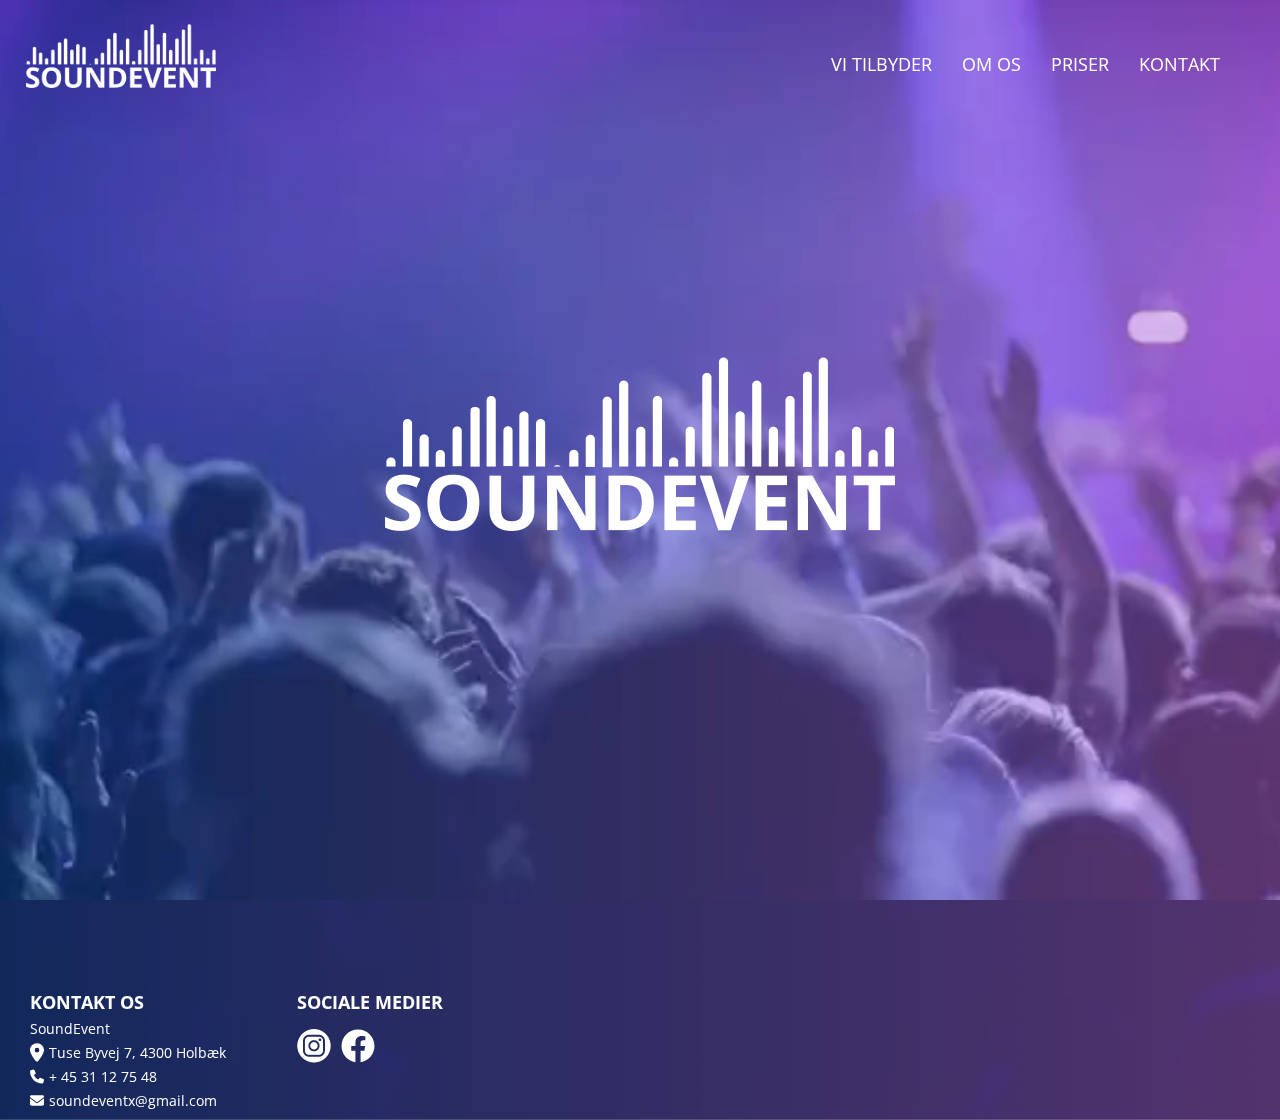
<file: index.html>
<!DOCTYPE html>
<html lang="da">

<head>
  <!-- Meta -->
  <meta charset="UTF-8">
  <meta http-equiv="X-UA-Compatible" content="IE=edge">
  <meta name="viewport" content="width=device-width, initial-scale=1.0">
  <title>SoundEvent</title>
  <meta name="description"
    content="SoundEvents kerneopgave er at underholde jer. Med god musik, lyd og lys som kan sørge for i får den bedste fest!">

  <!-- Favicon -->
  <link rel="apple-touch-icon" sizes="180x180" href="/soundevent/assets/apple-touch-icon.png">
  <link rel="icon" type="image/png" sizes="32x32" href="/soundevent/assets/favicon-32x32.png">
  <link rel="icon" type="image/png" sizes="16x16" href="/soundevent/assets/favicon-16x16.png">
  <link rel="manifest" href="/soundevent/assets/site.webmanifest">
  <link rel="mask-icon" href="/soundevent/assets/safari-pinned-tab.svg" color="#5bbad5">
  <link rel="shortcut icon" href="/soundevent/assets/favicon.ico">
  <meta name="msapplication-TileColor" content="#da532c">
  <meta name="msapplication-TileImage" content="/soundevent/assets/mstile-144x144.png">
  <meta name="msapplication-config" content="/soundevent/assets/browserconfig.xml">
  <meta name="theme-color" content="#ffffff">

  <!-- CSS -->
  <link rel="stylesheet" href="style.css">

  <!-- Font -->
  <link rel="preconnect" href="https://fonts.googleapis.com">
  <link rel="preconnect" href="https://fonts.gstatic.com" crossorigin>
  <link rel="preload" href="https://fonts.googleapis.com/css2?family=Open+Sans:wght@400;500;600;700;800&display=swap"
    as="style">
  <link rel="stylesheet"
    href="https://fonts.googleapis.com/css2?family=Open+Sans:wght@400;500;600;700;800&display=swap">

  <!-- Scripts -->
  <!-- JaveScript script -->
  <script type="text/javascript" src="script.js"></script>
</head>

<body>

  <!-- Header - Indhold i toppen af hjemmesiden -->
  <header>
    <div id="desktop_header">
      <a href="/projects/soundevent/">
        <img src="assets/SE_Logo_Hvid.webp" class="logo"
          alt="SoundEvents logo, som består af deres navn samt en lydbølge over navnet">
      </a>
      <nav>
        <a href="/projects/soundevent/vi-tilbyder">VI TILBYDER</a>
        <a href="/projects/soundevent/om-os">OM OS</a>
        <a href="/projects/soundevent/priser-på-eventplanlægning">PRISER</a>
        <a href="/projects/soundevent/kontakt">KONTAKT</a>
      </nav>
    </div>
  </header>
  <main>

    <!--  Baggrund Video -->
    <video id="bg_video" autoplay muted loop playsinline>
      <source src="assets/Background Final v3.mp4" type="video/mp4">
      <meta itemprop="description"
        content="En baggrundsvideo, som viser glade mennesker til en fest/event med blåt og lila lys, hvor der bliver spillet musik af en DJ.">
    </video>

    <!-- Bruges til at gøre baggrunds videoen mørker når man scroller -->
    <div id="background_darkener"></div>

    <!-- Logo, som kun vises på mobil versionen af hjemmesiden -->
    <img id="logo_main" src="assets/SE_Logo_Hvid.webp"
      alt="SoundEvents logo, som består af deres navn samt en lydbølge over navnet">

    <!-- Navigations menu, som kun vises på mobil versionen af hjemmesiden -->
    <nav id="mobile_nav_frontpage" aria-label="Mobile navigation">
      <a href="/projects/soundevent/vi-tilbyder">VI TILBYDER</a>
      <a href="/projects/soundevent/om-os">OM OS</a>
      <a href="/projects/soundevent/priser-på-eventplanlægning">PRISER</a>
      <a href="/projects/soundevent/kontakt">KONTAKT</a>
    </nav>
  </main>

  <!-- Footer - Indhold i bunden af hjemmesiden  -->
  <footer>

    <!-- Indholdet i #footer_container er det generelle tekst i footer'en -->
    <div id="footer_container">
      <div id="contact_info">
        <p class="footer_title">Kontakt os</p>
        <p>SoundEvent</p>
        <span><img src="assets/location-dot-solid.svg" alt="Et ikon af en lokation indikator">
          <p>Tuse Byvej 7, 4300 Holbæk</p>
        </span>
        <span> <img src="assets/phone-solid.svg" alt="Et ikon af en telefon">
          <p> + 45 31 12 75 48
          </p>
        </span>
        <a href="mailto:soundeventx@gmail.com">
          <img src="assets/envelope-solid.svg" alt="Et ikon af et brev"> soundeventx@gmail.com
        </a>
      </div>

      <div id="so_me">
        <p class="footer_title">Sociale Medier</p>
        <div>
          <a href="https://www.instagram.com/soundeventdk/" target="_blank">
            <img src="assets/instagram v2.webp" alt="Instagrams logo">
          </a>
          <a href="https://www.facebook.com/SoundEventDK " target="_blank">
            <img src="assets/facebook.svg" alt="Facebooks logo">
          </a>
        </div>
      </div>
    </div>
  </footer>
</body>

</html>
</file>
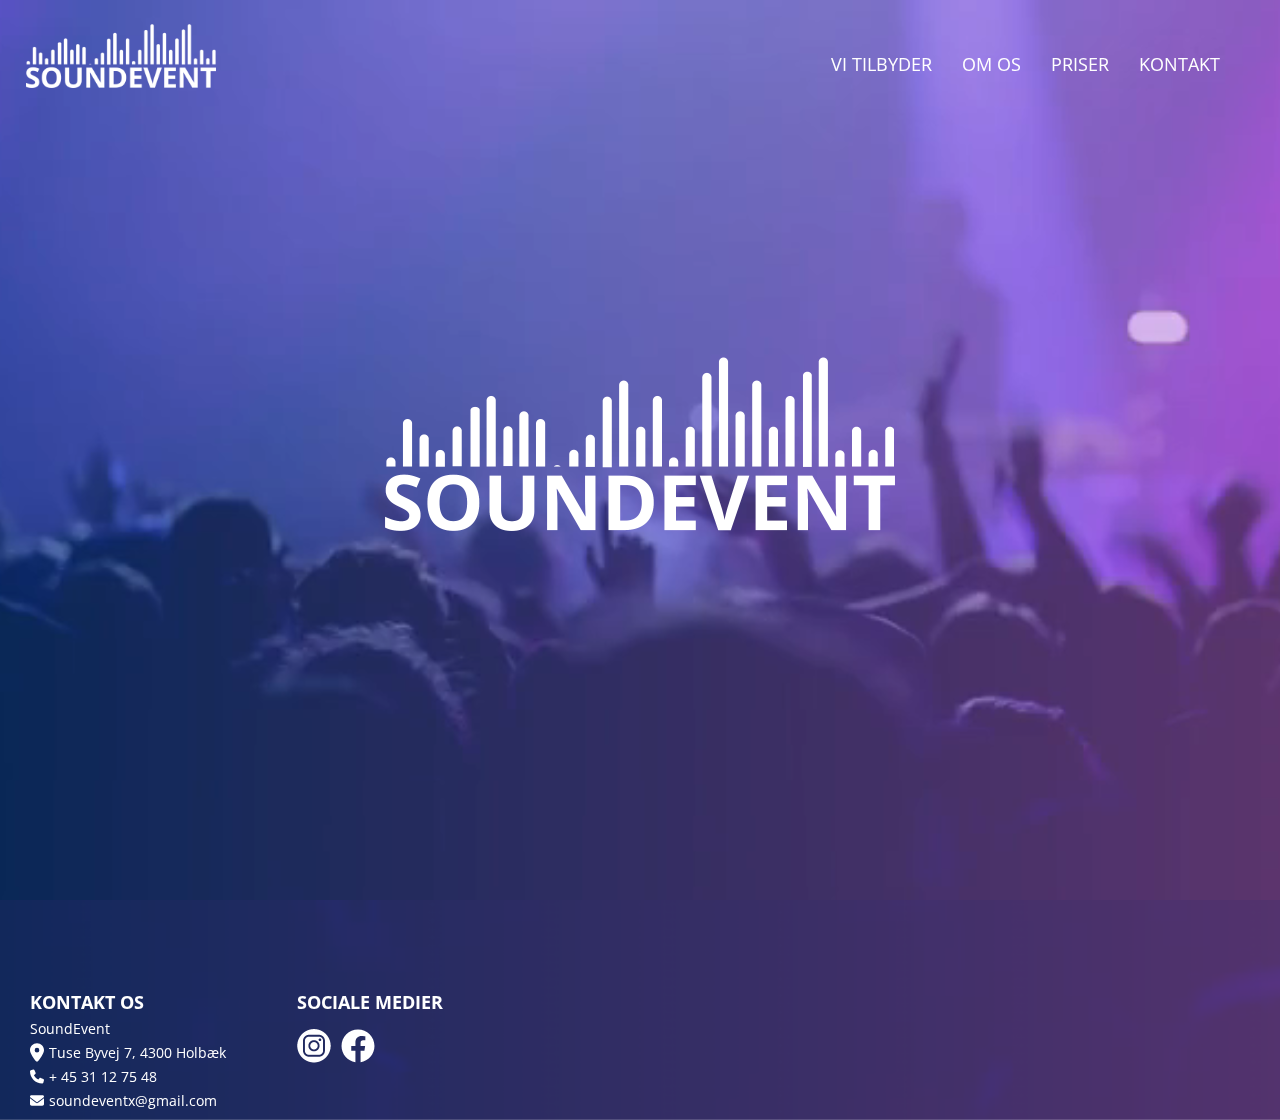
<file: local version/index.html>
<!DOCTYPE html>
<html lang="da">

<head>
  <!-- Meta -->
  <meta charset="UTF-8">
  <meta http-equiv="X-UA-Compatible" content="IE=edge">
  <meta name="viewport" content="width=device-width, initial-scale=1.0">
  <title>SoundEvent</title>
  <meta name="description"
    content="SoundEvents kerneopgave er at underholde jer. Med god musik, lyd og lys som kan sørge for i får den bedste fest!">

  <!-- Favicon -->
  <link rel="apple-touch-icon" sizes="180x180" href="../soundevent/assets/apple-touch-icon.png">
  <link rel="icon" type="image/png" sizes="32x32" href="../soundevent/assets/favicon-32x32.png">
  <link rel="icon" type="image/png" sizes="16x16" href="../soundevent/assets/favicon-16x16.png">
  <link rel="manifest" href="../soundevent/assets/site.webmanifest">
  <link rel="mask-icon" href="../soundevent/assets/safari-pinned-tab.svg" color="#5bbad5">
  <link rel="shortcut icon" href="../soundevent/assets/favicon.ico">
  <meta name="msapplication-TileColor" content="#da532c">
  <meta name="msapplication-TileImage" content="../soundevent/assets/mstile-144x144.png">
  <meta name="msapplication-config" content="../soundevent/assets/browserconfig.xml">
  <meta name="theme-color" content="#ffffff">

  <!-- CSS -->
  <link rel="stylesheet" href="../style.css">

  <!-- Font -->
  <link rel="preconnect" href="https://fonts.googleapis.com">
  <link rel="preconnect" href="https://fonts.gstatic.com" crossorigin>
  <link rel="preload" href="https://fonts.googleapis.com/css2?family=Open+Sans:wght@400;500;600;700;800&display=swap"
    as="style">
  <link rel="stylesheet"
    href="https://fonts.googleapis.com/css2?family=Open+Sans:wght@400;500;600;700;800&display=swap">

  <!-- Scripts -->
  <!-- JaveScript script -->
  <script type="text/javascript" src="../script.js"></script>
</head>

<body>

  <!-- Header - Indhold i toppen af hjemmesiden -->
  <header>
    <div id="desktop_header">
      <a href="index.html">
        <img src="../assets/SE_Logo_Hvid.webp" class="logo"
          alt="SoundEvents logo, som består af deres navn samt en lydbølge over navnet">
      </a>
      <nav>
        <a href="vi-tilbyder.html">VI TILBYDER</a>
        <a href="om-os.html">OM OS</a>
        <a href="priser-på-eventplanlægning.html">PRISER</a>
        <a href="kontakt.html">KONTAKT</a>
      </nav>
    </div>
  </header>
  <main>

    <!--  Baggrund Video -->
    <video id="bg_video" autoplay muted loop playsinline>
      <source src="../assets/Background Final v3.mp4" type="video/mp4">
      <meta itemprop="description"
        content="En baggrundsvideo, som viser glade mennesker til en fest/event med blåt og lila lys, hvor der bliver spillet musik af en DJ.">
    </video>

    <!-- Bruges til at gøre baggrunds videoen mørker når man scroller -->
    <div id="background_darkener"></div>

    <!-- Logo, som kun vises på mobil versionen af hjemmesiden -->
    <img id="logo_main" src="../assets/SE_Logo_Hvid.webp"
      alt="SoundEvents logo, som består af deres navn samt en lydbølge over navnet">

    <!-- Navigations menu, som kun vises på mobil versionen af hjemmesiden -->
    <nav id="mobile_nav_frontpage" aria-label="Mobile navigation">
      <a href="vi-tilbyder.html">VI TILBYDER</a>
      <a href="om-os.html">OM OS</a>
      <a href="priser-på-eventplanlægning.html">PRISER</a>
      <a href="kontakt.html">KONTAKT</a>
    </nav>
  </main>

  <!-- Footer - Indhold i bunden af hjemmesiden  -->
  <footer>

    <!-- Indholdet i #footer_container er det generelle tekst i footer'en -->
    <div id="footer_container">
      <div id="contact_info">
        <p class="footer_title">Kontakt os</p>
        <p>SoundEvent</p>
        <span><img src="../assets/location-dot-solid.svg" alt="Et ikon af en lokation indikator">
          <p>Tuse Byvej 7, 4300 Holbæk</p>
        </span>
        <span> <img src="../assets/phone-solid.svg" alt="Et ikon af en telefon">
          <p> + 45 31 12 75 48
          </p>
        </span>
        <a href="mailto:soundeventx@gmail.com">
          <img src="../assets/envelope-solid.svg" alt="Et ikon af et brev"> soundeventx@gmail.com
        </a>
      </div>

      <div id="so_me">
        <p class="footer_title">Sociale Medier</p>
        <div>
          <a href="https://www.instagram.com/soundeventdk/" target="_blank">
            <img src="../assets/instagram v2.webp" alt="Instagrams logo">
          </a>
          <a href="https://www.facebook.com/SoundEventDK " target="_blank">
            <img src="../assets/facebook.svg" alt="Facebooks logo">
          </a>
        </div>
      </div>
    </div>
  </footer>
</body>

</html>
</file>
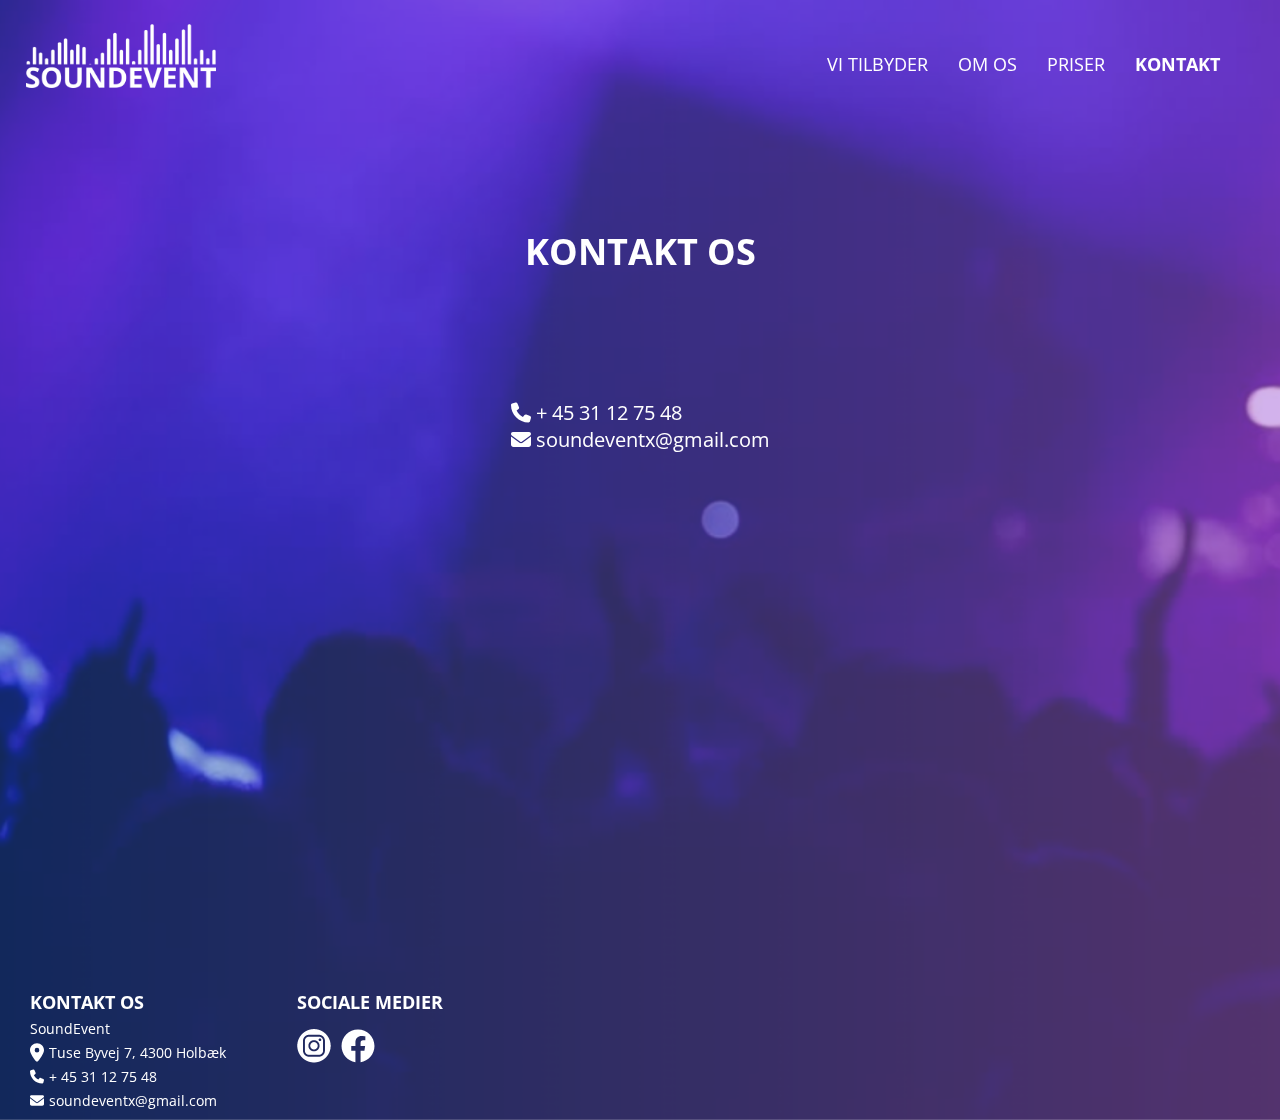
<file: kontakt.html>
<!DOCTYPE html>
<html lang="da">

<head>
  <!-- Meta -->
  <meta charset="UTF-8">
  <meta http-equiv="X-UA-Compatible" content="IE=edge">
  <meta name="viewport" content="width=device-width, initial-scale=1.0">
  <title>Kontakt - SoundEvent</title>
  <meta name="description"
    content="SoundEvents kerneopgave er at underholde jer. Med god musik, lyd og lys som kan sørge for i får den bedste fest!">

  <!-- Favicon -->
  <link rel="apple-touch-icon" sizes="180x180" href="/soundevent/assets/apple-touch-icon.png">
  <link rel="icon" type="image/png" sizes="32x32" href="/soundevent/assets/favicon-32x32.png">
  <link rel="icon" type="image/png" sizes="16x16" href="/soundevent/assets/favicon-16x16.png">
  <link rel="manifest" href="/soundevent/assets/site.webmanifest">
  <link rel="mask-icon" href="/soundevent/assets/safari-pinned-tab.svg" color="#5bbad5">
  <link rel="shortcut icon" href="/soundevent/assets/favicon.ico">
  <meta name="msapplication-TileColor" content="#da532c">
  <meta name="msapplication-TileImage" content="/soundevent/assets/mstile-144x144.png">
  <meta name="msapplication-config" content="/soundevent/assets/browserconfig.xml">
  <meta name="theme-color" content="#ffffff">

  <!-- CSS -->
  <link rel="stylesheet" href="style.css">

  <!-- Font -->
  <link rel="preconnect" href="https://fonts.googleapis.com">
  <link rel="preconnect" href="https://fonts.gstatic.com" crossorigin>
  <link rel="preload" href="https://fonts.googleapis.com/css2?family=Open+Sans:wght@400;500;600;700;800&display=swap"
    as="style">
  <link rel="stylesheet"
    href="https://fonts.googleapis.com/css2?family=Open+Sans:wght@400;500;600;700;800&display=swap">


  <!-- Scripts -->
  <!-- JaveScript script -->
  <script type="text/javascript" src="script.js"></script>
</head>

<body>

  <!-- Header - Indhold i toppen af hjemmesiden -->
  <header>

    <!-- Header i desktop udgaven af hjemmesiden -->
    <div id="desktop_header">
      <a href="/projects/soundevent/">
        <img src="assets/SE_Logo_Hvid.webp" class="logo"
          alt="SoundEvents logo, som består af deres navn samt en lydbølge over navnet">
      </a>
      <nav>
        <a href="/projects/soundevent/vi-tilbyder">VI TILBYDER</a>
        <a href="/projects/soundevent/om-os">OM OS</a>
        <a href="/projects/soundevent/priser-på-eventplanlægning">PRISER</a>
        <a href="/projects/soundevent/kontakt" class="active">KONTAKT</a>
      </nav>
    </div>

    <!-- Header i mobil udgaven af hjemmesiden. Indeholder en "åben knap" til mobil overlay -->
    <div id="mobile_header">
      <img src="assets/bars-solid.svg" id="open_button" onclick="mobileMenu()" alt="Et ikon som består af 3 vandrette strejer under hinanden">
    </div>

    <!-- Mobil overlay, som vises når man tykker på "åben knappen" -->
    <div id="mobile_overlay">
      <img src="assets/xmark-solid.svg" id="close_button" onclick="mobileMenu()" alt="Et ikon som består af et kryds">
      <ul>
        <li>
          <a href="/projects/soundevent/">FORSIDE</a>
        </li>
        <li>
          <a href="/projects/soundevent/vi-tilbyder">VI TILBYDER</a>
        </li>
        <li>
          <a href="/projects/soundevent/om-os">OM OS</a>
        </li>
        <li>
          <a href="/projects/soundevent/priser-på-eventplanlægning">PRISER</a>
        </li>
        <li>
          <a href="/projects/soundevent/kontakt">KONTAKT</a>
        </li>
      </ul>
    </div>
  </header>
  <main>
    <!-- Bruges til at gøre baggrunds videoen mørker når man scroller -->
    <div id="background_darkener"></div>

    <!-- Indhold på kontakt siden -->
    <article id="contact">
      <section>
        <h1>KONTAKT OS</h1>
        <div>
          <span>
            <img src="assets/phone-solid.svg" alt="Et ikon af en telefon">
            <p>
              + 45 31 12 75 48
            </p>
          </span>
          <a href="mailto:soundeventx@gmail.com">
            <img src="assets/envelope-solid.svg" alt="Et ikon af et brev"> soundeventx@gmail.com
          </a>
        </div>
      </section>
    </article>
  </main>

  <!-- Footer - Indhold i bunden af hjemmesiden  -->
  <footer>

    <!-- Indholdet i #footer_container er det generelle tekst i footer'en -->
    <div id="footer_container">
      <div id="contact_info">
        <p class="footer_title">Kontakt os</p>
        <p>SoundEvent</p>
        <span><img src="assets/location-dot-solid.svg" alt="Et ikon af en lokation indikator">
          <p>Tuse Byvej 7, 4300 Holbæk</p>
        </span>
        <span> <img src="assets/phone-solid.svg" alt="Et ikon af en telefon">
          <p> + 45 31 12 75 48
          </p>
        </span>
        <a href="mailto:soundeventx@gmail.com">
          <img src="assets/envelope-solid.svg" alt="Et ikon af et brev"> soundeventx@gmail.com
        </a>
      </div>

      <div id="so_me">
        <p class="footer_title">Sociale Medier</p>
        <div>
          <a href="https://www.instagram.com/soundeventdk/" target="_blank">
            <img src="assets/instagram v2.webp" alt="Instagrams logo">
          </a>
          <a href="https://www.facebook.com/SoundEventDK " target="_blank">
            <img src="assets/facebook.svg" alt="Facebooks logo">
          </a>
        </div>
      </div>
    </div>
  </footer>
</body>

</html>
</file>
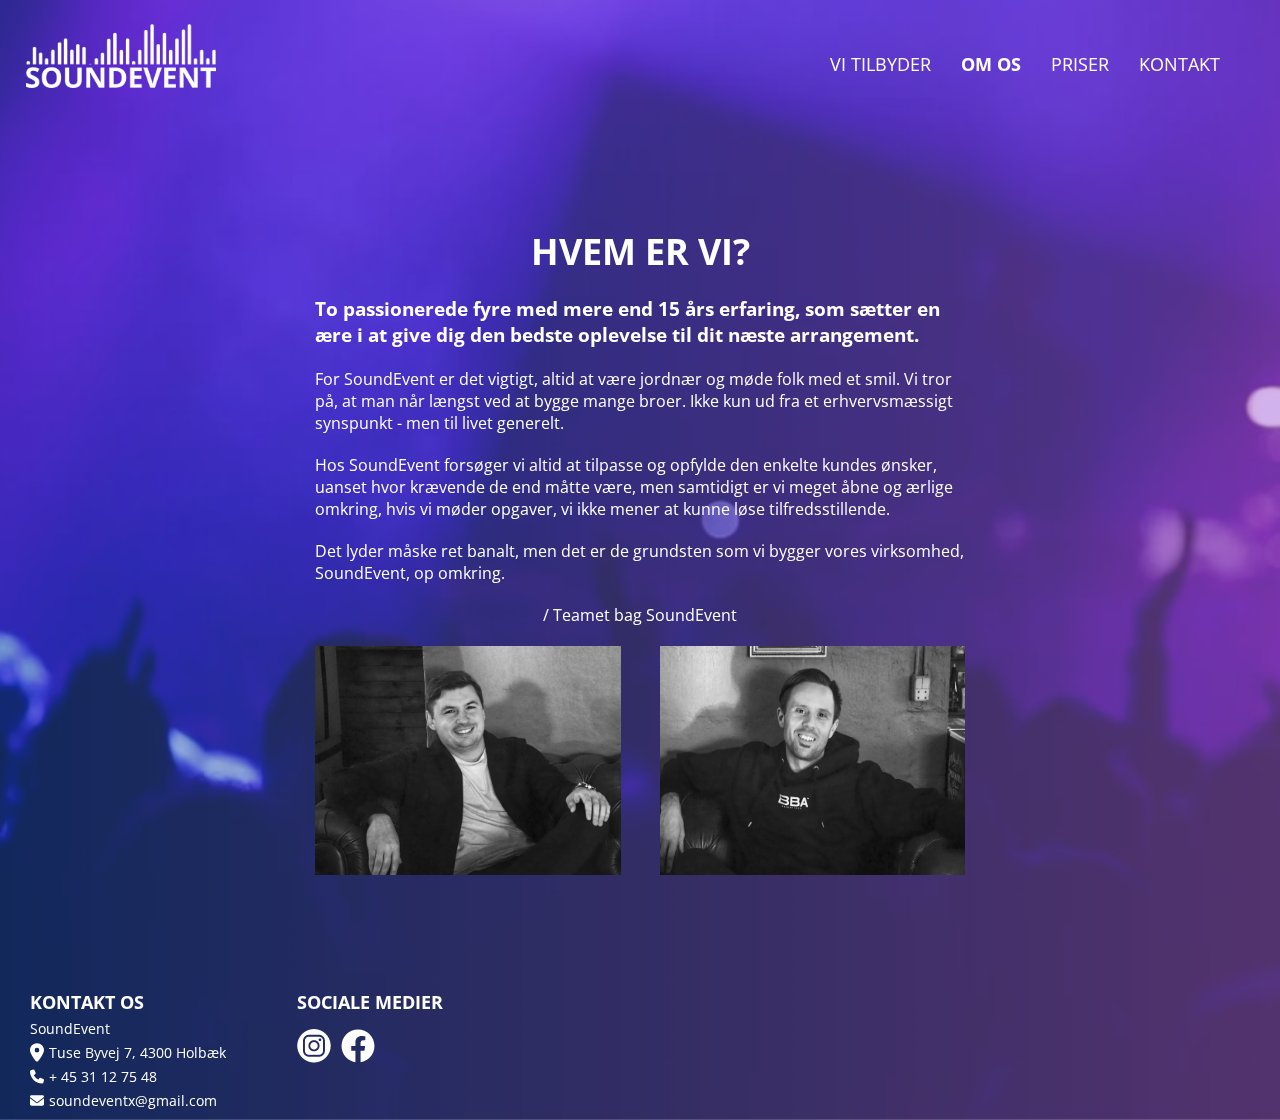
<file: om-os.html>
<!DOCTYPE html>
<html lang="da">

<head>
  <!-- Meta -->
  <meta charset="UTF-8">
  <meta http-equiv="X-UA-Compatible" content="IE=edge">
  <meta name="viewport" content="width=device-width, initial-scale=1.0">
  <title>Om os - SoundEvent</title>
  <meta name="description"
    content="SoundEvents kerneopgave er at underholde jer. Med god musik, lyd og lys som kan sørge for i får den bedste fest!">

  <!-- Favicon -->
  <link rel="apple-touch-icon" sizes="180x180" href="/soundevent/assets/apple-touch-icon.png">
  <link rel="icon" type="image/png" sizes="32x32" href="/soundevent/assets/favicon-32x32.png">
  <link rel="icon" type="image/png" sizes="16x16" href="/soundevent/assets/favicon-16x16.png">
  <link rel="manifest" href="/soundevent/assets/site.webmanifest">
  <link rel="mask-icon" href="/soundevent/assets/safari-pinned-tab.svg" color="#5bbad5">
  <link rel="shortcut icon" href="/soundevent/assets/favicon.ico">
  <meta name="msapplication-TileColor" content="#da532c">
  <meta name="msapplication-TileImage" content="/soundevent/assets/mstile-144x144.png">
  <meta name="msapplication-config" content="/soundevent/assets/browserconfig.xml">
  <meta name="theme-color" content="#ffffff">

  <!-- CSS -->
  <link rel="stylesheet" href="style.css">

  <!-- Font -->
  <link rel="preconnect" href="https://fonts.googleapis.com">
  <link rel="preconnect" href="https://fonts.gstatic.com" crossorigin>
  <link rel="preload" href="https://fonts.googleapis.com/css2?family=Open+Sans:wght@400;500;600;700;800&display=swap"
    as="style">
  <link rel="stylesheet"
    href="https://fonts.googleapis.com/css2?family=Open+Sans:wght@400;500;600;700;800&display=swap">


  <!-- Scripts -->
  <!-- JaveScript script -->
  <script type="text/javascript" src="script.js"></script>
</head>

<body>

  <!-- Header - Indhold i toppen af hjemmesiden -->
  <header>

    <!-- Header i desktop udgaven af hjemmesiden -->
    <div id="desktop_header">
      <a href="/projects/soundevent/">
        <img src="assets/SE_Logo_Hvid.webp" class="logo"
          alt="SoundEvents logo, som består af deres navn samt en lydbølge over navnet">
      </a>
      <nav>
        <a href="/projects/soundevent/vi-tilbyder">VI TILBYDER</a>
        <a href="/projects/soundevent/om-os" class="active">OM OS</a>
        <a href="/projects/soundevent/priser-på-eventplanlægning">PRISER</a>
        <a href="/projects/soundevent/kontakt">KONTAKT</a>
      </nav>
    </div>

    <!-- Header i mobil udgaven af hjemmesiden. Indeholder en "åben knap" til mobil overlay -->
    <div id="mobile_header">
      <img src="assets/bars-solid.svg" id="open_button" onclick="mobileMenu()"
        alt="Et ikon som består af 3 vandrette strejer under hinanden">
    </div>

    <!-- Mobil overlay, som vises når man tykker på "åben knappen" -->
    <div id="mobile_overlay">
      <img src="assets/xmark-solid.svg" id="close_button" onclick="mobileMenu()" alt="Et ikon som består af et kryds">
      <ul>
        <li>
          <a href="/projects/soundevent/">FORSIDE</a>
        </li>
        <li>
          <a href="/projects/soundevent/vi-tilbyder">VI TILBYDER</a>
        </li>
        <li>
          <a href="/projects/soundevent/om-os">OM OS</a>
        </li>
        <li>
          <a href="/projects/soundevent/priser-på-eventplanlægning">PRISER</a>
        </li>
        <li>
          <a href="/projects/soundevent/kontakt">KONTAKT</a>
        </li>
      </ul>
    </div>
  </header>

  <main>
    <!-- Bruges til at gøre baggrunds videoen mørker når man scroller -->
    <div id="background_darkener"></div>

    <!-- Indhold på om os siden -->
    <article id="about_us">
      <h1>HVEM ER VI?</h1>
      <span>
        <p>To passionerede fyre med mere end 15 års erfaring, som sætter en ære i at give dig den bedste oplevelse til
          dit
          næste arrangement.</p>
      </span>
      <p>
        For SoundEvent er det vigtigt, altid at være jordnær og møde folk med et smil. Vi tror på, at man når længst
        ved at bygge mange broer. Ikke kun ud fra et erhvervsmæssigt synspunkt - men til livet generelt.
      </p>

      <p>
        Hos SoundEvent forsøger vi altid at tilpasse og opfylde den enkelte kundes ønsker, uanset hvor krævende de end
        måtte være, men samtidigt er vi meget åbne og ærlige omkring, hvis vi møder opgaver, vi ikke mener at kunne
        løse tilfredsstillende.
      </p>
      <p>
        Det lyder måske ret banalt, men det er de grundsten som vi bygger vores virksomhed, SoundEvent, op omkring.
      </p>
      <p>
        / Teamet bag SoundEvent
      </p>
      <div>
        <img src="assets/Sinkjær.jpg" alt="">
        <img src="assets/Blaabjerg.jpg" alt="">
      </div>
    </article>
  </main>

  <!-- Footer - Indhold i bunden af hjemmesiden  -->
  <footer>

    <!-- Indholdet i #footer_container er det generelle tekst i footer'en -->
    <div id="footer_container">
      <div id="contact_info">
        <p class="footer_title">Kontakt os</p>
        <p>SoundEvent</p>
        <span><img src="assets/location-dot-solid.svg" alt="Et ikon af en lokation indikator">
          <p>Tuse Byvej 7, 4300 Holbæk</p>
        </span>
        <span> <img src="assets/phone-solid.svg" alt="Et ikon af en telefon">
          <p> + 45 31 12 75 48
          </p>
        </span>
        <a href="mailto:soundeventx@gmail.com">
          <img src="assets/envelope-solid.svg" alt="Et ikon af et brev"> soundeventx@gmail.com
        </a>
      </div>

      <div id="so_me">
        <p class="footer_title">Sociale Medier</p>
        <div>
          <a href="https://www.instagram.com/soundeventdk/" target="_blank">
            <img src="assets/instagram v2.webp" alt="Instagrams logo">
          </a>
          <a href="https://www.facebook.com/SoundEventDK " target="_blank">
            <img src="assets/facebook.svg" alt="Facebooks logo">
          </a>
        </div>
      </div>
    </div>
  </footer>
</body>

</html>
</file>
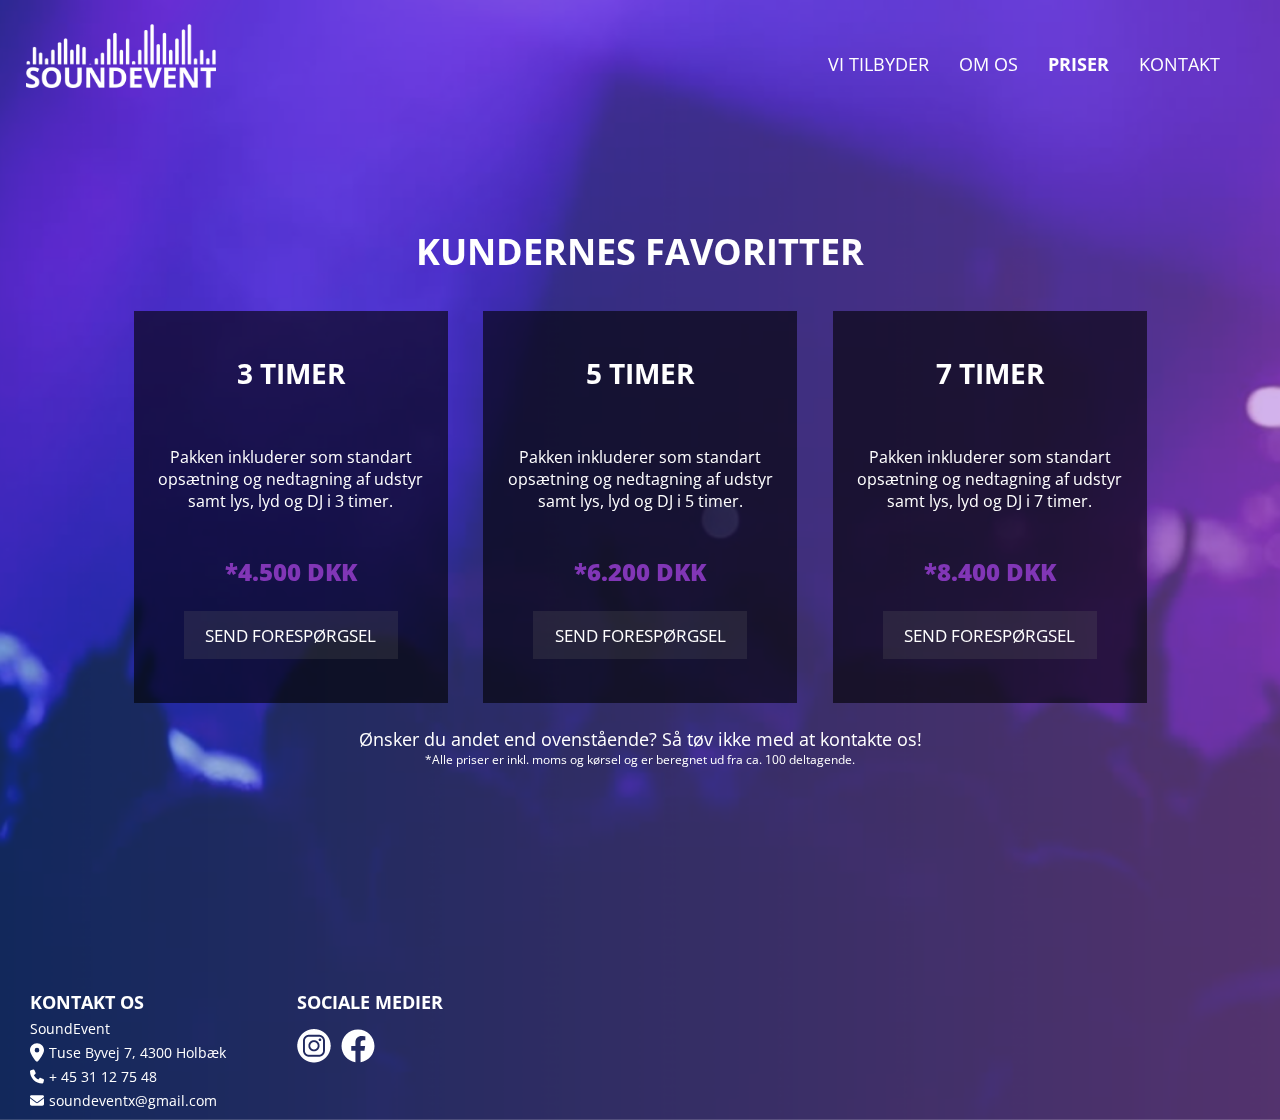
<file: priser-på-eventplanlægning.html>
<!DOCTYPE html>
<html lang="da">

<head>
  <!-- Meta -->
  <meta charset="UTF-8">
  <meta http-equiv="X-UA-Compatible" content="IE=edge">
  <meta name="viewport" content="width=device-width, initial-scale=1.0">
  <title>Priser på eventplanlægning - SoundEvent</title>
  <meta name="description"
    content="SoundEvents kerneopgave er at underholde jer. Med god musik, lyd og lys som kan sørge for i får den bedste fest!">

  <!-- Favicon -->
  <link rel="apple-touch-icon" sizes="180x180" href="/soundevent/assets/apple-touch-icon.png">
  <link rel="icon" type="image/png" sizes="32x32" href="/soundevent/assets/favicon-32x32.png">
  <link rel="icon" type="image/png" sizes="16x16" href="/soundevent/assets/favicon-16x16.png">
  <link rel="manifest" href="/soundevent/assets/site.webmanifest">
  <link rel="mask-icon" href="/soundevent/assets/safari-pinned-tab.svg" color="#5bbad5">
  <link rel="shortcut icon" href="/soundevent/assets/favicon.ico">
  <meta name="msapplication-TileColor" content="#da532c">
  <meta name="msapplication-TileImage" content="/soundevent/assets/mstile-144x144.png">
  <meta name="msapplication-config" content="/soundevent/assets/browserconfig.xml">
  <meta name="theme-color" content="#ffffff">

  <!-- CSS -->
  <link rel="stylesheet" href="style.css">

  <!-- Font -->
  <link rel="preconnect" href="https://fonts.googleapis.com">
  <link rel="preconnect" href="https://fonts.gstatic.com" crossorigin>
  <link rel="preload" href="https://fonts.googleapis.com/css2?family=Open+Sans:wght@400;500;600;700;800&display=swap"
    as="style">
  <link rel="stylesheet"
    href="https://fonts.googleapis.com/css2?family=Open+Sans:wght@400;500;600;700;800&display=swap">


  <!-- Scripts -->
  <!-- JaveScript script -->
  <script type="text/javascript" src="script.js"></script>
</head>

<body>

  <!-- Header - Indhold i toppen af hjemmesiden -->
  <header>

    <!-- Header i desktop udgaven af hjemmesiden -->
    <div id="desktop_header">
      <a href="/projects/soundevent/">
        <img src="assets/SE_Logo_Hvid.webp" class="logo"
          alt="SoundEvents logo, som består af deres navn samt en lydbølge over navnet">
      </a>
      <nav>
        <a href="/projects/soundevent/vi-tilbyder">VI TILBYDER</a>
        <a href="/projects/soundevent/om-os">OM OS</a>
        <a href="/projects/soundevent/priser-på-eventplanlægning" class="active">PRISER</a>
        <a href="/projects/soundevent/kontakt">KONTAKT</a>
      </nav>
    </div>

    <!-- Header i mobil udgaven af hjemmesiden. Indeholder en "åben knap" til mobil overlay -->
    <div id="mobile_header">
      <img src="assets/bars-solid.svg" id="open_button" onclick="mobileMenu()" alt="Et ikon som består af 3 vandrette strejer under hinanden">
    </div>

    <!-- Mobil overlay, som vises når man tykker på "åben knappen" -->
    <div id="mobile_overlay">
      <img src="assets/xmark-solid.svg" id="close_button" onclick="mobileMenu()" alt="Et ikon som består af et kryds">
      <ul>
        <li>
          <a href="/projects/soundevent/">FORSIDE</a>
        </li>
        <li>
          <a href="/projects/soundevent/vi-tilbyder">VI TILBYDER</a>
        </li>
        <li>
          <a href="/projects/soundevent/om-os">OM OS</a>
        </li>
        <li>
          <a href="/projects/soundevent/priser-på-eventplanlægning">PRISER</a>
        </li>
        <li>
          <a href="/projects/soundevent/kontakt">KONTAKT</a>
        </li>
      </ul>
    </div>
  </header>

  <main id="prices">
    <!-- Bruges til at gøre baggrunds videoen mørker når man scroller -->
    <div id="background_darkener"></div>

    <!-- Indhold på priser siden -->
    <!-- Titel over "x timer" boksene -->
    <h1>KUNDERNES FAVORITTER</h1>

    <article>

      <!-- 3 timer boksen -->
      <section>
        <h2>3 TIMER</h2>
        <p>
          Pakken inkluderer som standart opsætning og nedtagning af udstyr samt lys, lyd og DJ i 3 timer.
        </p>
        <span>*4.500 DKK</span>
        <a href="mailto:soundeventx@gmail.com">SEND FORESPØRGSEL</a>
      </section>

      <!-- 5 timer boksen -->
      <section>
        <h2>5 TIMER</h2>
        <p>
          Pakken inkluderer som standart opsætning og nedtagning af udstyr samt lys, lyd og DJ i 5 timer.
        </p>
        <span>*6.200 DKK</span>
        <a href="mailto:soundeventx@gmail.com">SEND FORESPØRGSEL</a>
      </section>

      <!-- 7 timer boksen -->
      <section>
        <h2>7 TIMER</h2>
        <p>
          Pakken inkluderer som standart opsætning og nedtagning af udstyr samt lys, lyd og DJ i 7 timer.
        </p>
        <span>*8.400 DKK</span>
        <a href="mailto:soundeventx@gmail.com">SEND FORESPØRGSEL</a>
      </section>
    </article>
    <p id="price_info">Ønsker du andet end ovenstående? Så tøv ikke med at kontakte os!</p>
    <span>*Alle priser er inkl. moms og kørsel og er beregnet ud fra ca. 100 deltagende.</span>
  </main>

  <!-- Footer - Indhold i bunden af hjemmesiden  -->
  <footer>

    <!-- Indholdet i #footer_container er det generelle tekst i footer'en -->
    <div id="footer_container">
      <div id="contact_info">
        <p class="footer_title">Kontakt os</p>
        <p>SoundEvent</p>
        <span><img src="assets/location-dot-solid.svg" alt="Et ikon af en lokation indikator">
          <p>Tuse Byvej 7, 4300 Holbæk</p>
        </span>
        <span> <img src="assets/phone-solid.svg" alt="Et ikon af en telefon">
          <p> + 45 31 12 75 48
          </p>
        </span>
        <a href="mailto:soundeventx@gmail.com">
          <img src="assets/envelope-solid.svg" alt="Et ikon af et brev"> soundeventx@gmail.com
        </a>
      </div>

      <div id="so_me">
        <p class="footer_title">Sociale Medier</p>
        <div>
          <a href="https://www.instagram.com/soundeventdk/" target="_blank">
            <img src="assets/instagram v2.webp" alt="Instagrams logo">
          </a>
          <a href="https://www.facebook.com/SoundEventDK " target="_blank">
            <img src="assets/facebook.svg" alt="Facebooks logo">
          </a>
        </div>
      </div>
    </div>
  </footer>
</body>

</html>
</file>
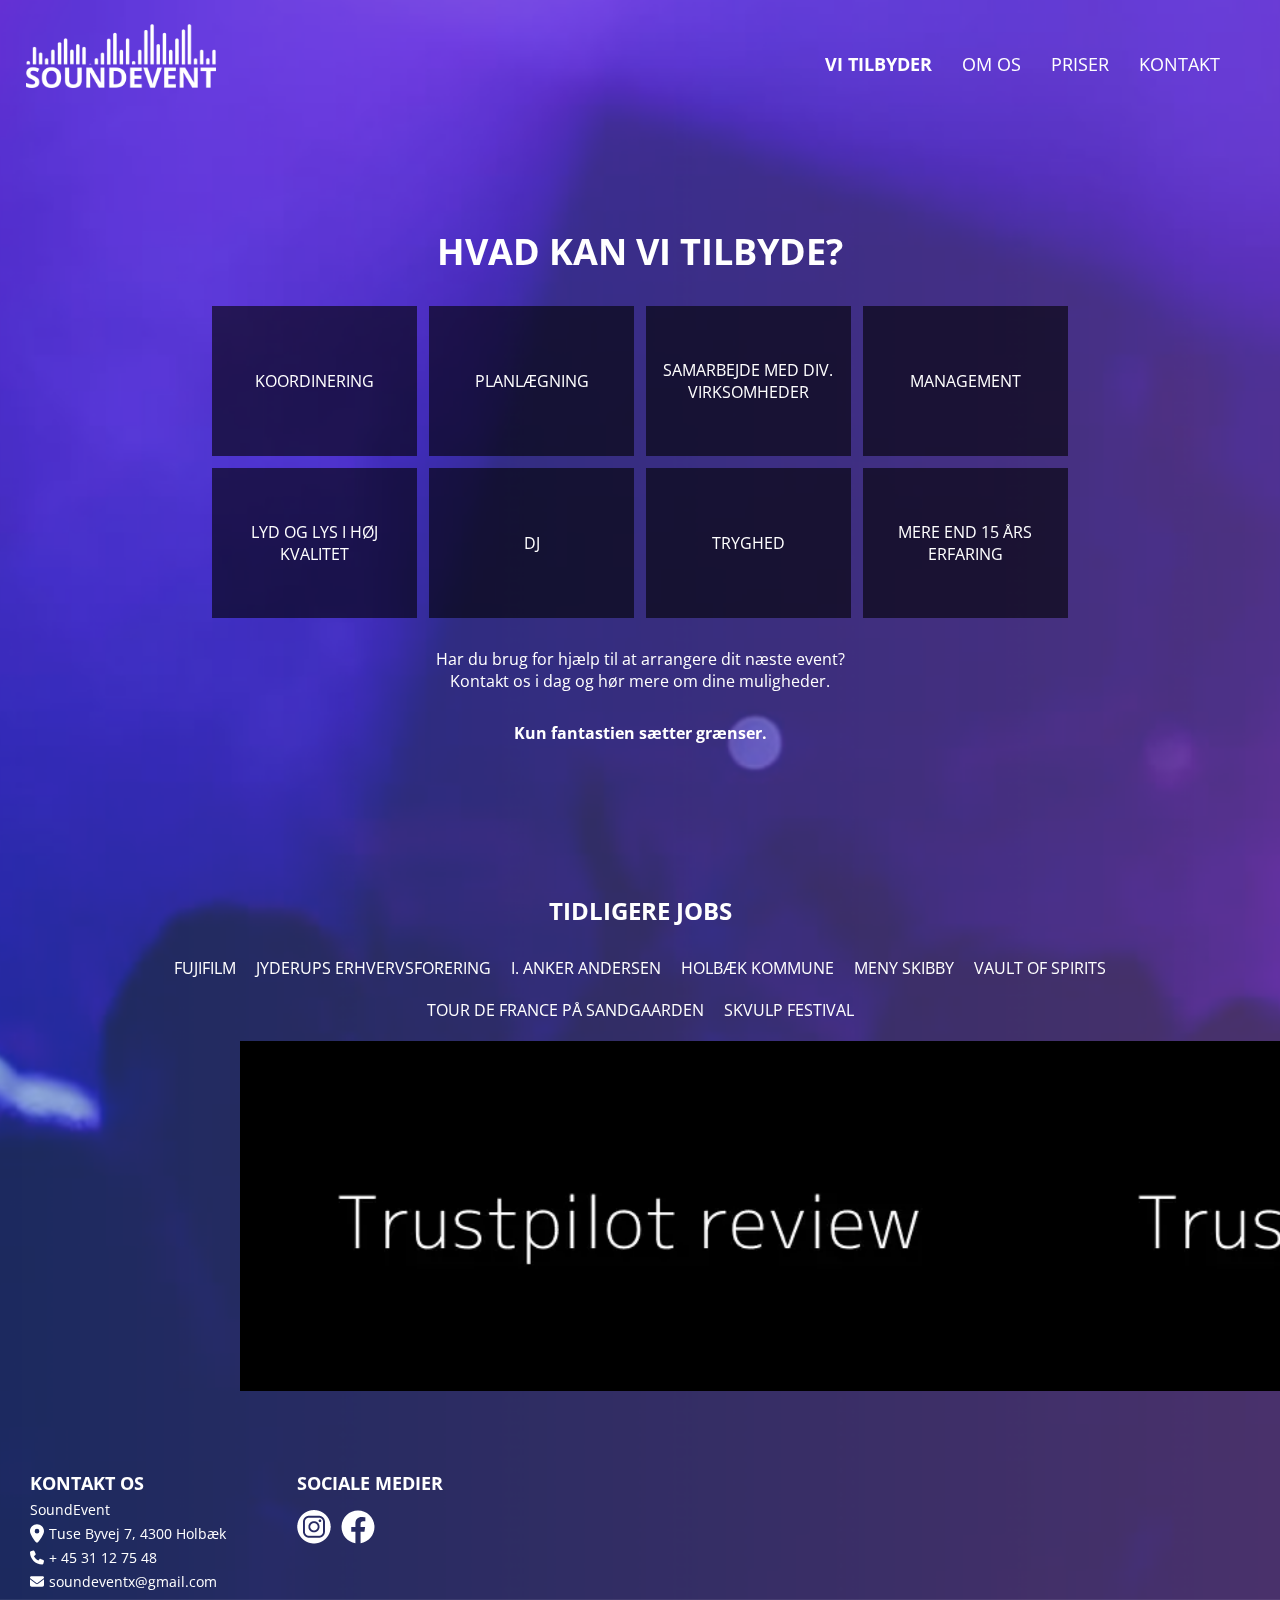
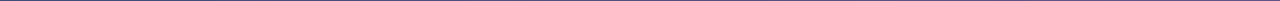
<file: vi-tilbyder.html>
<!DOCTYPE html>
<html lang="da">

<head>
  <!-- Meta -->
  <meta charset="UTF-8">
  <meta http-equiv="X-UA-Compatible" content="IE=edge">
  <meta name="viewport" content="width=device-width, initial-scale=1.0">
  <title>Vi tilbyder - SoundEvent</title>
  <meta name="description"
    content="SoundEvents kerneopgave er at underholde jer. Med god musik, lyd og lys som kan sørge for i får den bedste fest!">

  <!-- Favicon -->
  <link rel="apple-touch-icon" sizes="180x180" href="/soundevent/assets/apple-touch-icon.png">
  <link rel="icon" type="image/png" sizes="32x32" href="/soundevent/assets/favicon-32x32.png">
  <link rel="icon" type="image/png" sizes="16x16" href="/soundevent/assets/favicon-16x16.png">
  <link rel="manifest" href="/soundevent/assets/site.webmanifest">
  <link rel="mask-icon" href="/soundevent/assets/safari-pinned-tab.svg" color="#5bbad5">
  <link rel="shortcut icon" href="/soundevent/assets/favicon.ico">
  <meta name="msapplication-TileColor" content="#da532c">
  <meta name="msapplication-TileImage" content="/soundevent/assets/mstile-144x144.png">
  <meta name="msapplication-config" content="/soundevent/assets/browserconfig.xml">
  <meta name="theme-color" content="#ffffff">
  <!-- CSS -->
  <link rel="stylesheet" href="style.css">

  <!-- Font -->
  <link rel="preconnect" href="https://fonts.googleapis.com">
  <link rel="preconnect" href="https://fonts.gstatic.com" crossorigin>
  <link rel="preload" href="https://fonts.googleapis.com/css2?family=Open+Sans:wght@400;500;600;700;800&display=swap"
    as="style">
  <link rel="stylesheet"
    href="https://fonts.googleapis.com/css2?family=Open+Sans:wght@400;500;600;700;800&display=swap">


  <!-- Scripts -->
  <!-- JaveScript script -->
  <script type="text/javascript" src="script.js"></script>
  <script defer type="text/javascript" src="review_slider.js"></script>
</head>

<body>

  <!-- Header - Indhold i toppen af hjemmesiden -->
  <header>

    <!-- Header i desktop udgaven af hjemmesiden -->
    <div id="desktop_header">
      <a href="/projects/soundevent/">
        <img src="assets/SE_Logo_Hvid.webp" class="logo"
          alt="SoundEvents logo, som består af deres navn samt en lydbølge over navnet">
      </a>
      <nav>
        <a href="/projects/soundevent/vi-tilbyder" class="active">VI TILBYDER</a>
        <a href="/projects/soundevent/om-os">OM OS</a>
        <a href="/projects/soundevent/priser-på-eventplanlægning">PRISER</a>
        <a href="/projects/soundevent/kontakt">KONTAKT</a>
      </nav>
    </div>

    <!-- Header i mobil udgaven af hjemmesiden. Indeholder en "åben knap" til mobil overlay -->
    <div id="mobile_header">
      <img src="assets/bars-solid.svg" id="open_button" onclick="mobileMenu()"
        alt="Et ikon som består af 3 vandrette strejer under hinanden">
    </div>

    <!-- Mobil overlay, som vises når man tykker på "åben knappen" -->
    <div id="mobile_overlay">
      <img src="assets/xmark-solid.svg" id="close_button" onclick="mobileMenu()" alt="Et ikon som består af et kryds">
      <ul>
        <li>
          <a href="/projects/soundevent/">FORSIDE</a>
        </li>
        <li>
          <a href="/projects/soundevent/vi-tilbyder">VI TILBYDER</a>
        </li>
        <li>
          <a href="/projects/soundevent/om-os">OM OS</a>
        </li>
        <li>
          <a href="/projects/soundevent/priser-på-eventplanlægning">PRISER</a>
        </li>
        <li>
          <a href="/projects/soundevent/kontakt">KONTAKT</a>
        </li>
      </ul>
    </div>
  </header>
  <main id="offers">
    <!-- Bruges til at gøre baggrunds videoen mørker når man scroller -->
    <div id="background_darkener"></div>

    <!-- Indhold på "Vi tilbyder" siden -->
    <article>
      <section>
        <h1>HVAD KAN VI TILBYDE?</h1>
        <div id="slider">
          <div class="slider_box">
            <p>KOORDINERING</p>
          </div>
          <div class="slider_box">
            <p>PLANLÆGNING</p>
          </div>
          <div class="slider_box">
            <p>SAMARBEJDE MED DIV. VIRKSOMHEDER</p>
          </div>
          <div class="slider_box">
            <p>MANAGEMENT</p>
          </div>
          <div class="slider_box">
            <p>LYD OG LYS I HØJ KVALITET</p>
          </div>
          <div class="slider_box">
            <p>DJ</p>
          </div>
          <div class="slider_box">
            <p>TRYGHED</p>
          </div>
          <div class="slider_box">
            <p>MERE END 15 ÅRS ERFARING</p>
          </div>
        </div>
        <p>Har du brug for hjælp til at arrangere dit næste event?</p>
        <p>Kontakt os i dag og hør mere om dine muligheder.</p>
        <span>Kun fantastien sætter grænser.</span>
      </section>
      <section>
        <h2>TIDLIGERE JOBS</h2>
        <ul>
          <li>FUJIFILM</li>
          <li>JYDERUPS ERHVERVSFORERING</li>
          <li>I. ANKER ANDERSEN</li>
          <li>HOLBÆK KOMMUNE</li>
          <li>MENY SKIBBY</li>
          <li>VAULT OF SPIRITS</li>
          <li>TOUR DE FRANCE PÅ SANDGAARDEN</li>
          <li>SKVULP FESTIVAL</li>
        </ul>
      </section>
    </article>

    <div id="review_slider">
      <div class="slides">
        <img src="assets/ffffff&text=Trustpilot+review.webp" alt="">
      </div>
      <div class="slides">
        <img src="assets/ffffff&text=Trustpilot+review.webp" alt="">
      </div>
      <div class="slides">
        <img src="assets/ffffff&text=Trustpilot+review.webp" alt="">
      </div>
      <div class="slides">
        <img src="assets/ffffff&text=Trustpilot+review.webp" alt="">
      </div>
      <div class="slides">
        <img src="assets/ffffff&text=Trustpilot+review.webp" alt="">
      </div>
      <div class="slides">
        <img src="assets/ffffff&text=Trustpilot+review.webp" alt="">
      </div>
    </div>
  </main>

  <!-- Footer - Indhold i bunden af hjemmesiden  -->
  <footer>

    <!-- Indholdet i #footer_container er det generelle tekst i footer'en -->
    <div id="footer_container">
      <div id="contact_info">
        <p class="footer_title">Kontakt os</p>
        <p>SoundEvent</p>
        <span><img src="assets/location-dot-solid.svg" alt="Et ikon af en lokation indikator">
          <p>Tuse Byvej 7, 4300 Holbæk</p>
        </span>
        <span> <img src="assets/phone-solid.svg" alt="Et ikon af en telefon">
          <p> + 45 31 12 75 48
          </p>
        </span>
        <a href="mailto:soundeventx@gmail.com">
          <img src="assets/envelope-solid.svg" alt="Et ikon af et brev"> soundeventx@gmail.com
        </a>
      </div>

      <div id="so_me">
        <p class="footer_title">Sociale Medier</p>
        <div>
          <a href="https://www.instagram.com/soundeventdk/" target="_blank">
            <img src="assets/instagram v2.webp" alt="Instagrams logo">
          </a>
          <a href="https://www.facebook.com/SoundEventDK " target="_blank">
            <img src="assets/facebook.svg" alt="Facebooks logo">
          </a>
        </div>
      </div>
    </div>
  </footer>
</body>

</html>
</file>
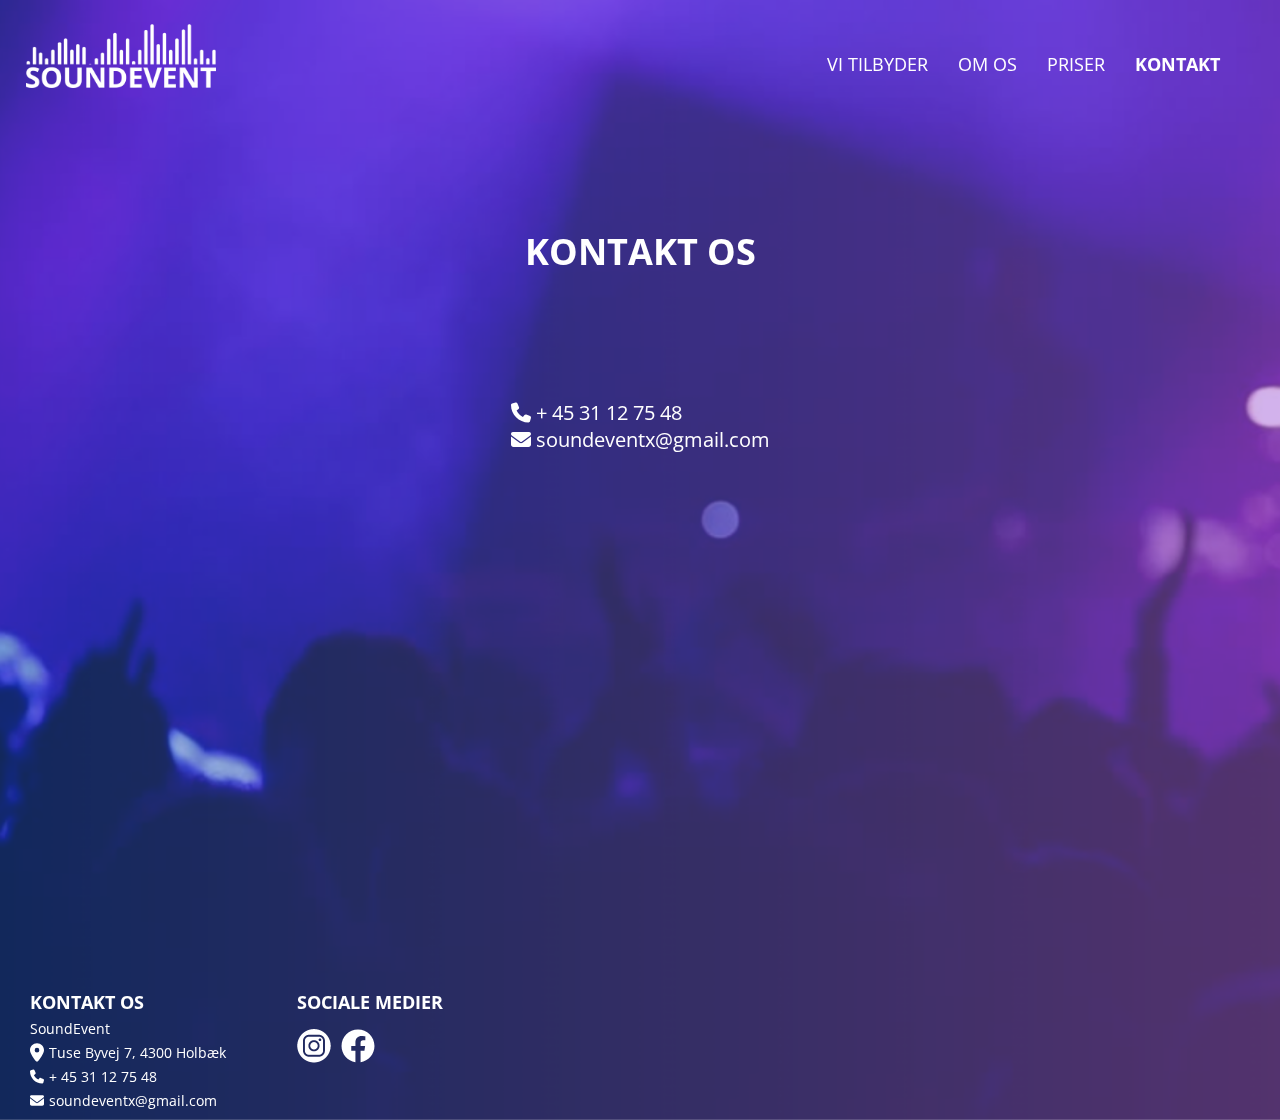
<file: local version/kontakt.html>
<!DOCTYPE html>
<html lang="da">

<head>
  <!-- Meta -->
  <meta charset="UTF-8">
  <meta http-equiv="X-UA-Compatible" content="IE=edge">
  <meta name="viewport" content="width=device-width, initial-scale=1.0">
  <title>Kontakt - SoundEvent</title>
  <meta name="description"
    content="SoundEvents kerneopgave er at underholde jer. Med god musik, lyd og lys som kan sørge for i får den bedste fest!">

  <!-- Favicon -->
  <link rel="apple-touch-icon" sizes="180x180" href="../soundevent/assets/apple-touch-icon.png">
  <link rel="icon" type="image/png" sizes="32x32" href="../soundevent/assets/favicon-32x32.png">
  <link rel="icon" type="image/png" sizes="16x16" href="../soundevent/assets/favicon-16x16.png">
  <link rel="manifest" href="../soundevent/assets/site.webmanifest">
  <link rel="mask-icon" href="../soundevent/assets/safari-pinned-tab.svg" color="#5bbad5">
  <link rel="shortcut icon" href="../soundevent/assets/favicon.ico">
  <meta name="msapplication-TileColor" content="#da532c">
  <meta name="msapplication-TileImage" content="../soundevent/assets/mstile-144x144.png">
  <meta name="msapplication-config" content="../soundevent/assets/browserconfig.xml">
  <meta name="theme-color" content="#ffffff">

  <!-- CSS -->
  <link rel="stylesheet" href="../style.css">

  <!-- Font -->
  <link rel="preconnect" href="https://fonts.googleapis.com">
  <link rel="preconnect" href="https://fonts.gstatic.com" crossorigin>
  <link rel="preload" href="https://fonts.googleapis.com/css2?family=Open+Sans:wght@400;500;600;700;800&display=swap"
    as="style">
  <link rel="stylesheet"
    href="https://fonts.googleapis.com/css2?family=Open+Sans:wght@400;500;600;700;800&display=swap">


  <!-- Scripts -->
  <!-- JaveScript script -->
  <script type="text/javascript" src="../script.js"></script>
</head>

<body>

  <!-- Header - Indhold i toppen af hjemmesiden -->
  <header>

    <!-- Header i desktop udgaven af hjemmesiden -->
    <div id="desktop_header">
      <a href="index.html">
        <img src="../assets/SE_Logo_Hvid.webp" class="logo"
          alt="SoundEvents logo, som består af deres navn samt en lydbølge over navnet">
      </a>
      <nav>
        <a href="vi-tilbyder.html">VI TILBYDER</a>
        <a href="om-os.html">OM OS</a>
        <a href="priser-på-eventplanlægning.html">PRISER</a>
        <a href="kontakt.html" class="active">KONTAKT</a>
      </nav>
    </div>

    <!-- Header i mobil udgaven af hjemmesiden. Indeholder en "åben knap" til mobil overlay -->
    <div id="mobile_header">
      <img src="../assets/bars-solid.svg" id="open_button" onclick="mobileMenu()" alt="Et ikon som består af 3 vandrette strejer under hinanden">
    </div>

    <!-- Mobil overlay, som vises når man tykker på "åben knappen" -->
    <div id="mobile_overlay">
      <img src="../assets/xmark-solid.svg" id="close_button" onclick="mobileMenu()" alt="Et ikon som består af et kryds">
      <ul>
        <li>
          <a href="index.html">FORSIDE</a>
        </li>
        <li>
          <a href="vi-tilbyder.html">VI TILBYDER</a>
        </li>
        <li>
          <a href="om-os.html">OM OS</a>
        </li>
        <li>
          <a href="priser-på-eventplanlægning.html">PRISER</a>
        </li>
        <li>
          <a href="kontakt.html">KONTAKT</a>
        </li>
      </ul>
    </div>
  </header>
  <main>
    <!-- Bruges til at gøre baggrunds videoen mørker når man scroller -->
    <div id="background_darkener"></div>

    <!-- Indhold på kontakt siden -->
    <article id="contact">
      <section>
        <h1>KONTAKT OS</h1>
        <div>
          <span>
            <img src="../assets/phone-solid.svg" alt="Et ikon af en telefon">
            <p>
              + 45 31 12 75 48
            </p>
          </span>
          <a href="mailto:soundeventx@gmail.com">
            <img src="../assets/envelope-solid.svg" alt="Et ikon af et brev"> soundeventx@gmail.com
          </a>
        </div>
      </section>
    </article>
  </main>

  <!-- Footer - Indhold i bunden af hjemmesiden  -->
  <footer>

    <!-- Indholdet i #footer_container er det generelle tekst i footer'en -->
    <div id="footer_container">
      <div id="contact_info">
        <p class="footer_title">Kontakt os</p>
        <p>SoundEvent</p>
        <span><img src="../assets/location-dot-solid.svg" alt="Et ikon af en lokation indikator">
          <p>Tuse Byvej 7, 4300 Holbæk</p>
        </span>
        <span> <img src="../assets/phone-solid.svg" alt="Et ikon af en telefon">
          <p> + 45 31 12 75 48
          </p>
        </span>
        <a href="mailto:soundeventx@gmail.com">
          <img src="../assets/envelope-solid.svg" alt="Et ikon af et brev"> soundeventx@gmail.com
        </a>
      </div>

      <div id="so_me">
        <p class="footer_title">Sociale Medier</p>
        <div>
          <a href="https://www.instagram.com/soundeventdk/" target="_blank">
            <img src="../assets/instagram v2.webp" alt="Instagrams logo">
          </a>
          <a href="https://www.facebook.com/SoundEventDK " target="_blank">
            <img src="../assets/facebook.svg" alt="Facebooks logo">
          </a>
        </div>
      </div>
    </div>
  </footer>
</body>

</html>
</file>
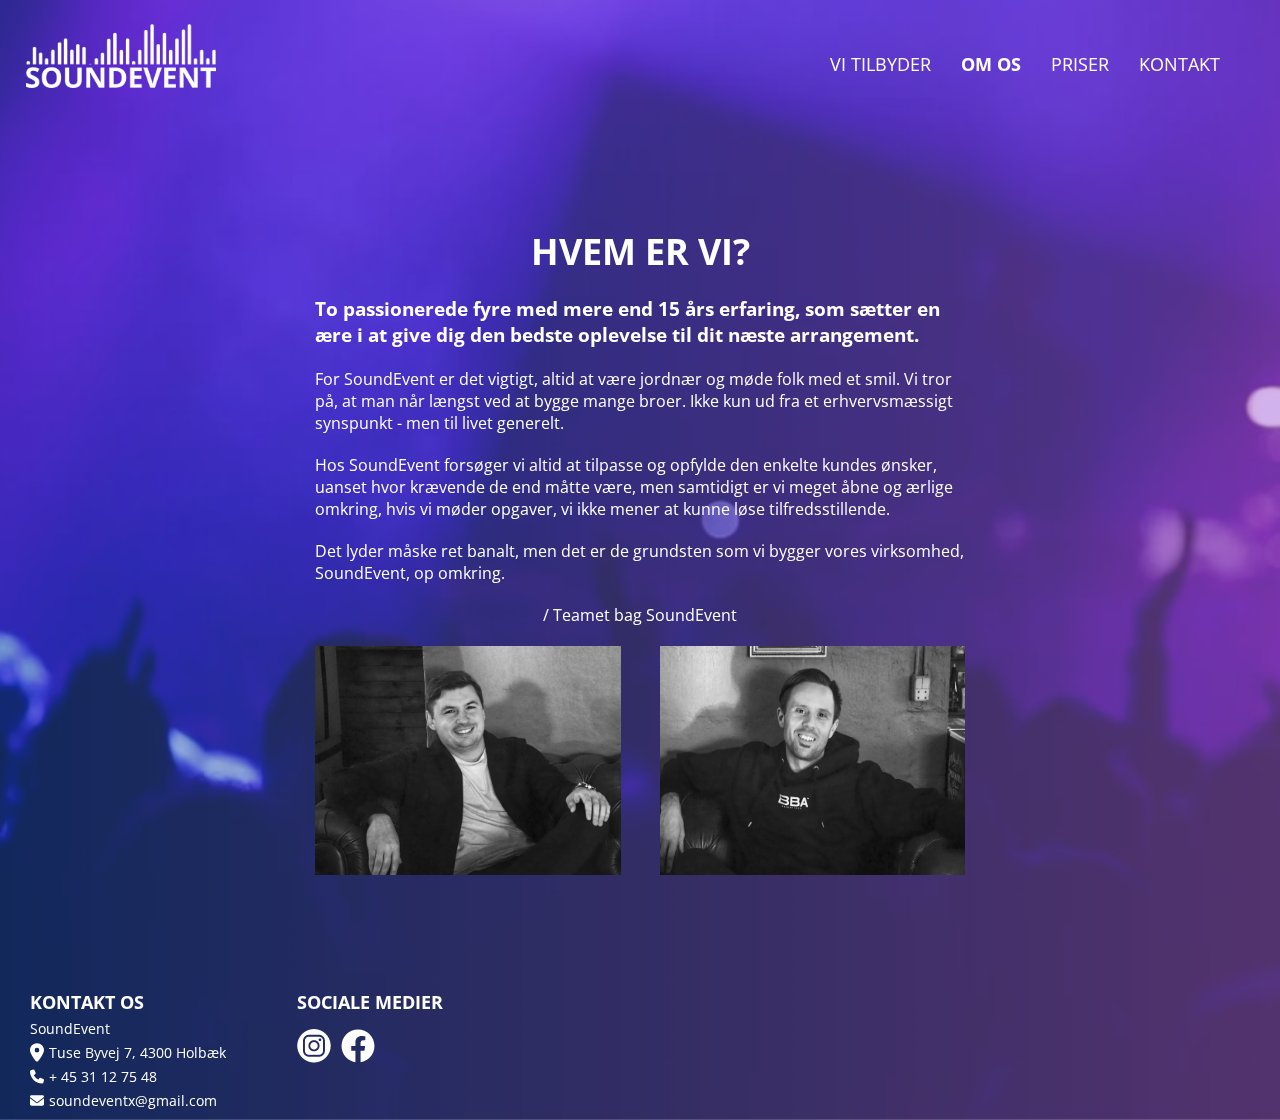
<file: local version/om-os.html>
<!DOCTYPE html>
<html lang="da">

<head>
  <!-- Meta -->
  <meta charset="UTF-8">
  <meta http-equiv="X-UA-Compatible" content="IE=edge">
  <meta name="viewport" content="width=device-width, initial-scale=1.0">
  <title>Om os - SoundEvent</title>
  <meta name="description"
    content="SoundEvents kerneopgave er at underholde jer. Med god musik, lyd og lys som kan sørge for i får den bedste fest!">

  <!-- Favicon -->
  <link rel="apple-touch-icon" sizes="180x180" href="../soundevent/assets/apple-touch-icon.png">
  <link rel="icon" type="image/png" sizes="32x32" href="../soundevent/assets/favicon-32x32.png">
  <link rel="icon" type="image/png" sizes="16x16" href="../soundevent/assets/favicon-16x16.png">
  <link rel="manifest" href="../soundevent/assets/site.webmanifest">
  <link rel="mask-icon" href="../soundevent/assets/safari-pinned-tab.svg" color="#5bbad5">
  <link rel="shortcut icon" href="../soundevent/assets/favicon.ico">
  <meta name="msapplication-TileColor" content="#da532c">
  <meta name="msapplication-TileImage" content="../soundevent/assets/mstile-144x144.png">
  <meta name="msapplication-config" content="../soundevent/assets/browserconfig.xml">
  <meta name="theme-color" content="#ffffff">

  <!-- CSS -->
  <link rel="stylesheet" href="../style.css">

  <!-- Font -->
  <link rel="preconnect" href="https://fonts.googleapis.com">
  <link rel="preconnect" href="https://fonts.gstatic.com" crossorigin>
  <link rel="preload" href="https://fonts.googleapis.com/css2?family=Open+Sans:wght@400;500;600;700;800&display=swap"
    as="style">
  <link rel="stylesheet"
    href="https://fonts.googleapis.com/css2?family=Open+Sans:wght@400;500;600;700;800&display=swap">


  <!-- Scripts -->
  <!-- JaveScript script -->
  <script type="text/javascript" src="../script.js"></script>
</head>

<body>

  <!-- Header - Indhold i toppen af hjemmesiden -->
  <header>

    <!-- Header i desktop udgaven af hjemmesiden -->
    <div id="desktop_header">
      <a href="index.html">
        <img src="../assets/SE_Logo_Hvid.webp" class="logo"
          alt="SoundEvents logo, som består af deres navn samt en lydbølge over navnet">
      </a>
      <nav>
        <a href="vi-tilbyder.html">VI TILBYDER</a>
        <a href="om-os.html" class="active">OM OS</a>
        <a href="priser-på-eventplanlægning.html">PRISER</a>
        <a href="kontakt.html">KONTAKT</a>
      </nav>
    </div>

    <!-- Header i mobil udgaven af hjemmesiden. Indeholder en "åben knap" til mobil overlay -->
    <div id="mobile_header">
      <img src="../assets/bars-solid.svg" id="open_button" onclick="mobileMenu()"
        alt="Et ikon som består af 3 vandrette strejer under hinanden">
    </div>

    <!-- Mobil overlay, som vises når man tykker på "åben knappen" -->
    <div id="mobile_overlay">
      <img src="../assets/xmark-solid.svg" id="close_button" onclick="mobileMenu()" alt="Et ikon som består af et kryds">
      <ul>
        <li>
          <a href="index.html">FORSIDE</a>
        </li>
        <li>
          <a href="vi-tilbyder.html">VI TILBYDER</a>
        </li>
        <li>
          <a href="om-os.html">OM OS</a>
        </li>
        <li>
          <a href="priser-på-eventplanlægning.html">PRISER</a>
        </li>
        <li>
          <a href="kontakt.html">KONTAKT</a>
        </li>
      </ul>
    </div>
  </header>

  <main>
    <!-- Bruges til at gøre baggrunds videoen mørker når man scroller -->
    <div id="background_darkener"></div>

    <!-- Indhold på om os siden -->
    <article id="about_us">
      <h1>HVEM ER VI?</h1>
      <span>
        <p>To passionerede fyre med mere end 15 års erfaring, som sætter en ære i at give dig den bedste oplevelse til
          dit
          næste arrangement.</p>
      </span>
      <p>
        For SoundEvent er det vigtigt, altid at være jordnær og møde folk med et smil. Vi tror på, at man når længst
        ved at bygge mange broer. Ikke kun ud fra et erhvervsmæssigt synspunkt - men til livet generelt.
      </p>

      <p>
        Hos SoundEvent forsøger vi altid at tilpasse og opfylde den enkelte kundes ønsker, uanset hvor krævende de end
        måtte være, men samtidigt er vi meget åbne og ærlige omkring, hvis vi møder opgaver, vi ikke mener at kunne
        løse tilfredsstillende.
      </p>
      <p>
        Det lyder måske ret banalt, men det er de grundsten som vi bygger vores virksomhed, SoundEvent, op omkring.
      </p>
      <p>
        / Teamet bag SoundEvent
      </p>
      <!-- Forbedring -->
      <div> 
        <img src="../assets/Sinkjær.jpg" alt="">
        <img src="../assets/Blaabjerg.jpg" alt="">
      </div>
    </article>
  </main>

  <!-- Footer - Indhold i bunden af hjemmesiden  -->
  <footer>

    <!-- Indholdet i #footer_container er det generelle tekst i footer'en -->
    <div id="footer_container">
      <div id="contact_info">
        <p class="footer_title">Kontakt os</p>
        <p>SoundEvent</p>
        <span><img src="../assets/location-dot-solid.svg" alt="Et ikon af en lokation indikator">
          <p>Tuse Byvej 7, 4300 Holbæk</p>
        </span>
        <span> <img src="../assets/phone-solid.svg" alt="Et ikon af en telefon">
          <p> + 45 31 12 75 48
          </p>
        </span>
        <a href="mailto:soundeventx@gmail.com">
          <img src="../assets/envelope-solid.svg" alt="Et ikon af et brev"> soundeventx@gmail.com
        </a>
      </div>

      <div id="so_me">
        <p class="footer_title">Sociale Medier</p>
        <div>
          <a href="https://www.instagram.com/soundeventdk/" target="_blank">
            <img src="../assets/instagram v2.webp" alt="Instagrams logo">
          </a>
          <a href="https://www.facebook.com/SoundEventDK " target="_blank">
            <img src="../assets/facebook.svg" alt="Facebooks logo">
          </a>
        </div>
      </div>
    </div>
  </footer>
</body>

</html>
</file>
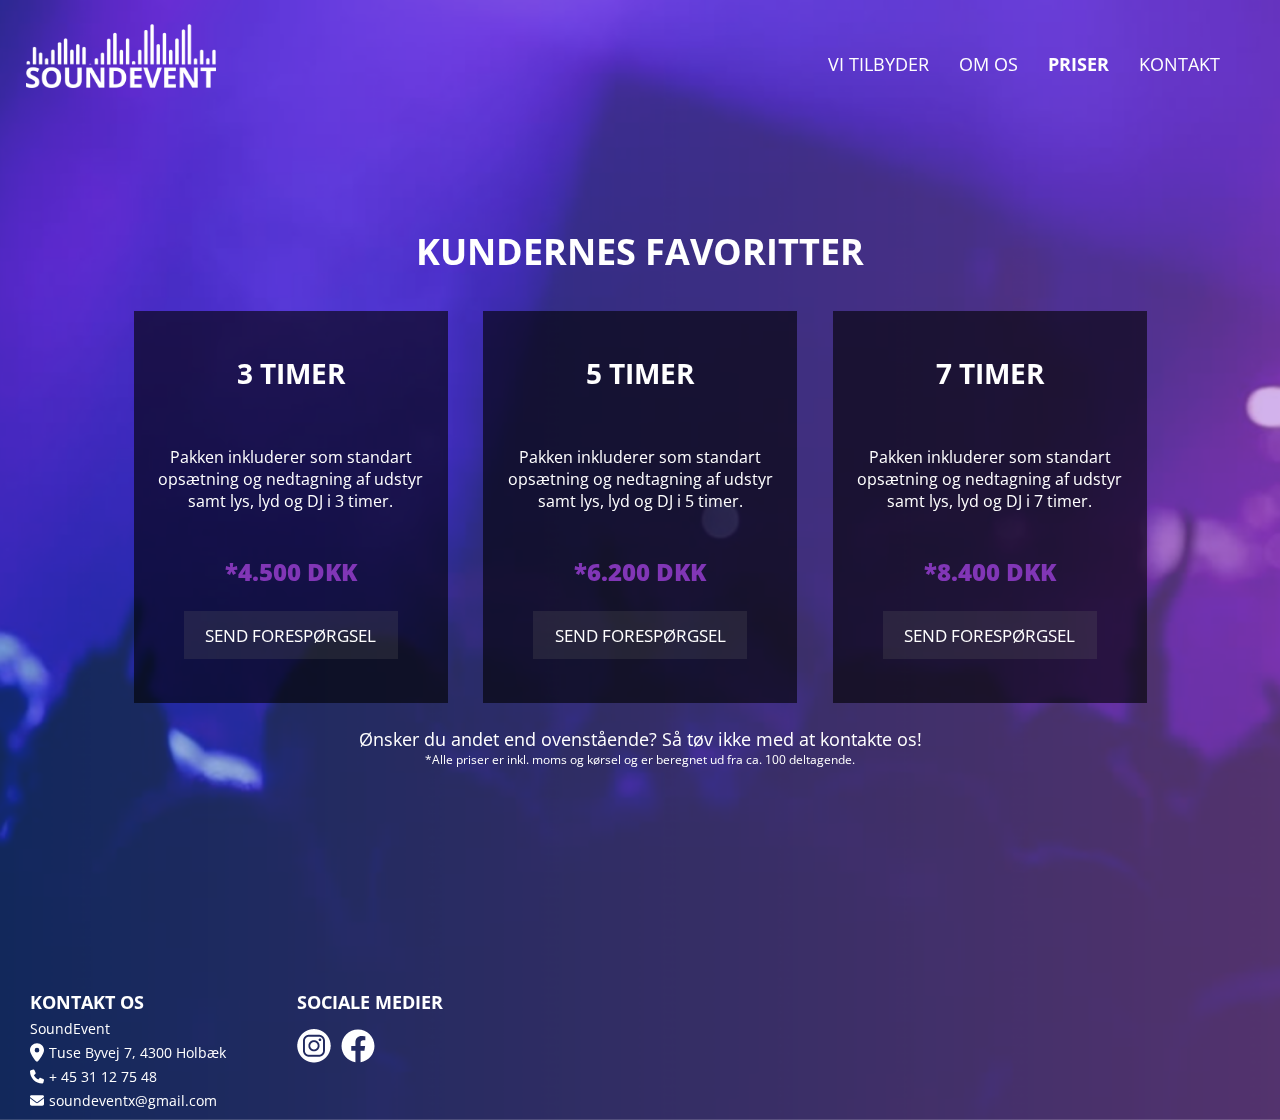
<file: local version/priser-på-eventplanlægning.html>
<!DOCTYPE html>
<html lang="da">

<head>
  <!-- Meta -->
  <meta charset="UTF-8">
  <meta http-equiv="X-UA-Compatible" content="IE=edge">
  <meta name="viewport" content="width=device-width, initial-scale=1.0">
  <title>Priser på eventplanlægning - SoundEvent</title>
  <meta name="description"
    content="SoundEvents kerneopgave er at underholde jer. Med god musik, lyd og lys som kan sørge for i får den bedste fest!">

  <!-- Favicon -->
  <link rel="apple-touch-icon" sizes="180x180" href="../soundevent/assets/apple-touch-icon.png">
  <link rel="icon" type="image/png" sizes="32x32" href="../soundevent/assets/favicon-32x32.png">
  <link rel="icon" type="image/png" sizes="16x16" href="../soundevent/assets/favicon-16x16.png">
  <link rel="manifest" href="../soundevent/assets/site.webmanifest">
  <link rel="mask-icon" href="../soundevent/assets/safari-pinned-tab.svg" color="#5bbad5">
  <link rel="shortcut icon" href="../soundevent/assets/favicon.ico">
  <meta name="msapplication-TileColor" content="#da532c">
  <meta name="msapplication-TileImage" content="../soundevent/assets/mstile-144x144.png">
  <meta name="msapplication-config" content="../soundevent/assets/browserconfig.xml">
  <meta name="theme-color" content="#ffffff">

  <!-- CSS -->
  <link rel="stylesheet" href="../style.css">

  <!-- Font -->
  <link rel="preconnect" href="https://fonts.googleapis.com">
  <link rel="preconnect" href="https://fonts.gstatic.com" crossorigin>
  <link rel="preload" href="https://fonts.googleapis.com/css2?family=Open+Sans:wght@400;500;600;700;800&display=swap"
    as="style">
  <link rel="stylesheet"
    href="https://fonts.googleapis.com/css2?family=Open+Sans:wght@400;500;600;700;800&display=swap">


  <!-- Scripts -->
  <!-- JaveScript script -->
  <script type="text/javascript" src="../script.js"></script>
</head>

<body>

  <!-- Header - Indhold i toppen af hjemmesiden -->
  <header>

    <!-- Header i desktop udgaven af hjemmesiden -->
    <div id="desktop_header">
      <a href="index.html">
        <img src="../assets/SE_Logo_Hvid.webp" class="logo"
          alt="SoundEvents logo, som består af deres navn samt en lydbølge over navnet">
      </a>
      <nav>
        <a href="vi-tilbyder.html">VI TILBYDER</a>
        <a href="om-os.html">OM OS</a>
        <a href="priser-på-eventplanlægning.html" class="active">PRISER</a>
        <a href="kontakt.html">KONTAKT</a>
      </nav>
    </div>

    <!-- Header i mobil udgaven af hjemmesiden. Indeholder en "åben knap" til mobil overlay -->
    <div id="mobile_header">
      <img src="../assets/bars-solid.svg" id="open_button" onclick="mobileMenu()" alt="Et ikon som består af 3 vandrette strejer under hinanden">
    </div>

    <!-- Mobil overlay, som vises når man tykker på "åben knappen" -->
    <div id="mobile_overlay">
      <img src="../assets/xmark-solid.svg" id="close_button" onclick="mobileMenu()" alt="Et ikon som består af et kryds">
      <ul>
        <li>
          <a href="index.html">FORSIDE</a>
        </li>
        <li>
          <a href="vi-tilbyder.html">VI TILBYDER</a>
        </li>
        <li>
          <a href="om-os.html">OM OS</a>
        </li>
        <li>
          <a href="priser-på-eventplanlægning.html">PRISER</a>
        </li>
        <li>
          <a href="kontakt.html">KONTAKT</a>
        </li>
      </ul>
    </div>
  </header>

  <main id="prices">
    <!-- Bruges til at gøre baggrunds videoen mørker når man scroller -->
    <div id="background_darkener"></div>

    <!-- Indhold på priser siden -->
    <!-- Titel over "x timer" boksene -->
    <h1>KUNDERNES FAVORITTER</h1>

    <article>

      <!-- 3 timer boksen -->
      <section>
        <h2>3 TIMER</h2>
        <p>
          Pakken inkluderer som standart opsætning og nedtagning af udstyr samt lys, lyd og DJ i 3 timer.
        </p>
        <span>*4.500 DKK</span>
        <a href="mailto:soundeventx@gmail.com">SEND FORESPØRGSEL</a>
      </section>

      <!-- 5 timer boksen -->
      <section>
        <h2>5 TIMER</h2>
        <p>
          Pakken inkluderer som standart opsætning og nedtagning af udstyr samt lys, lyd og DJ i 5 timer.
        </p>
        <span>*6.200 DKK</span>
        <a href="mailto:soundeventx@gmail.com">SEND FORESPØRGSEL</a>
      </section>

      <!-- 7 timer boksen -->
      <section>
        <h2>7 TIMER</h2>
        <p>
          Pakken inkluderer som standart opsætning og nedtagning af udstyr samt lys, lyd og DJ i 7 timer.
        </p>
        <span>*8.400 DKK</span>
        <a href="mailto:soundeventx@gmail.com">SEND FORESPØRGSEL</a>
      </section>
    </article>
    <p id="price_info">Ønsker du andet end ovenstående? Så tøv ikke med at kontakte os!</p>
    <span>*Alle priser er inkl. moms og kørsel og er beregnet ud fra ca. 100 deltagende.</span>
  </main>

  <!-- Footer - Indhold i bunden af hjemmesiden  -->
  <footer>

    <!-- Indholdet i #footer_container er det generelle tekst i footer'en -->
    <div id="footer_container">
      <div id="contact_info">
        <p class="footer_title">Kontakt os</p>
        <p>SoundEvent</p>
        <span><img src="../assets/location-dot-solid.svg" alt="Et ikon af en lokation indikator">
          <p>Tuse Byvej 7, 4300 Holbæk</p>
        </span>
        <span> <img src="../assets/phone-solid.svg" alt="Et ikon af en telefon">
          <p> + 45 31 12 75 48
          </p>
        </span>
        <a href="mailto:soundeventx@gmail.com">
          <img src="../assets/envelope-solid.svg" alt="Et ikon af et brev"> soundeventx@gmail.com
        </a>
      </div>

      <div id="so_me">
        <p class="footer_title">Sociale Medier</p>
        <div>
          <a href="https://www.instagram.com/soundeventdk/" target="_blank">
            <img src="../assets/instagram v2.webp" alt="Instagrams logo">
          </a>
          <a href="https://www.facebook.com/SoundEventDK " target="_blank">
            <img src="../assets/facebook.svg" alt="Facebooks logo">
          </a>
        </div>
      </div>
    </div>
  </footer>
</body>

</html>
</file>
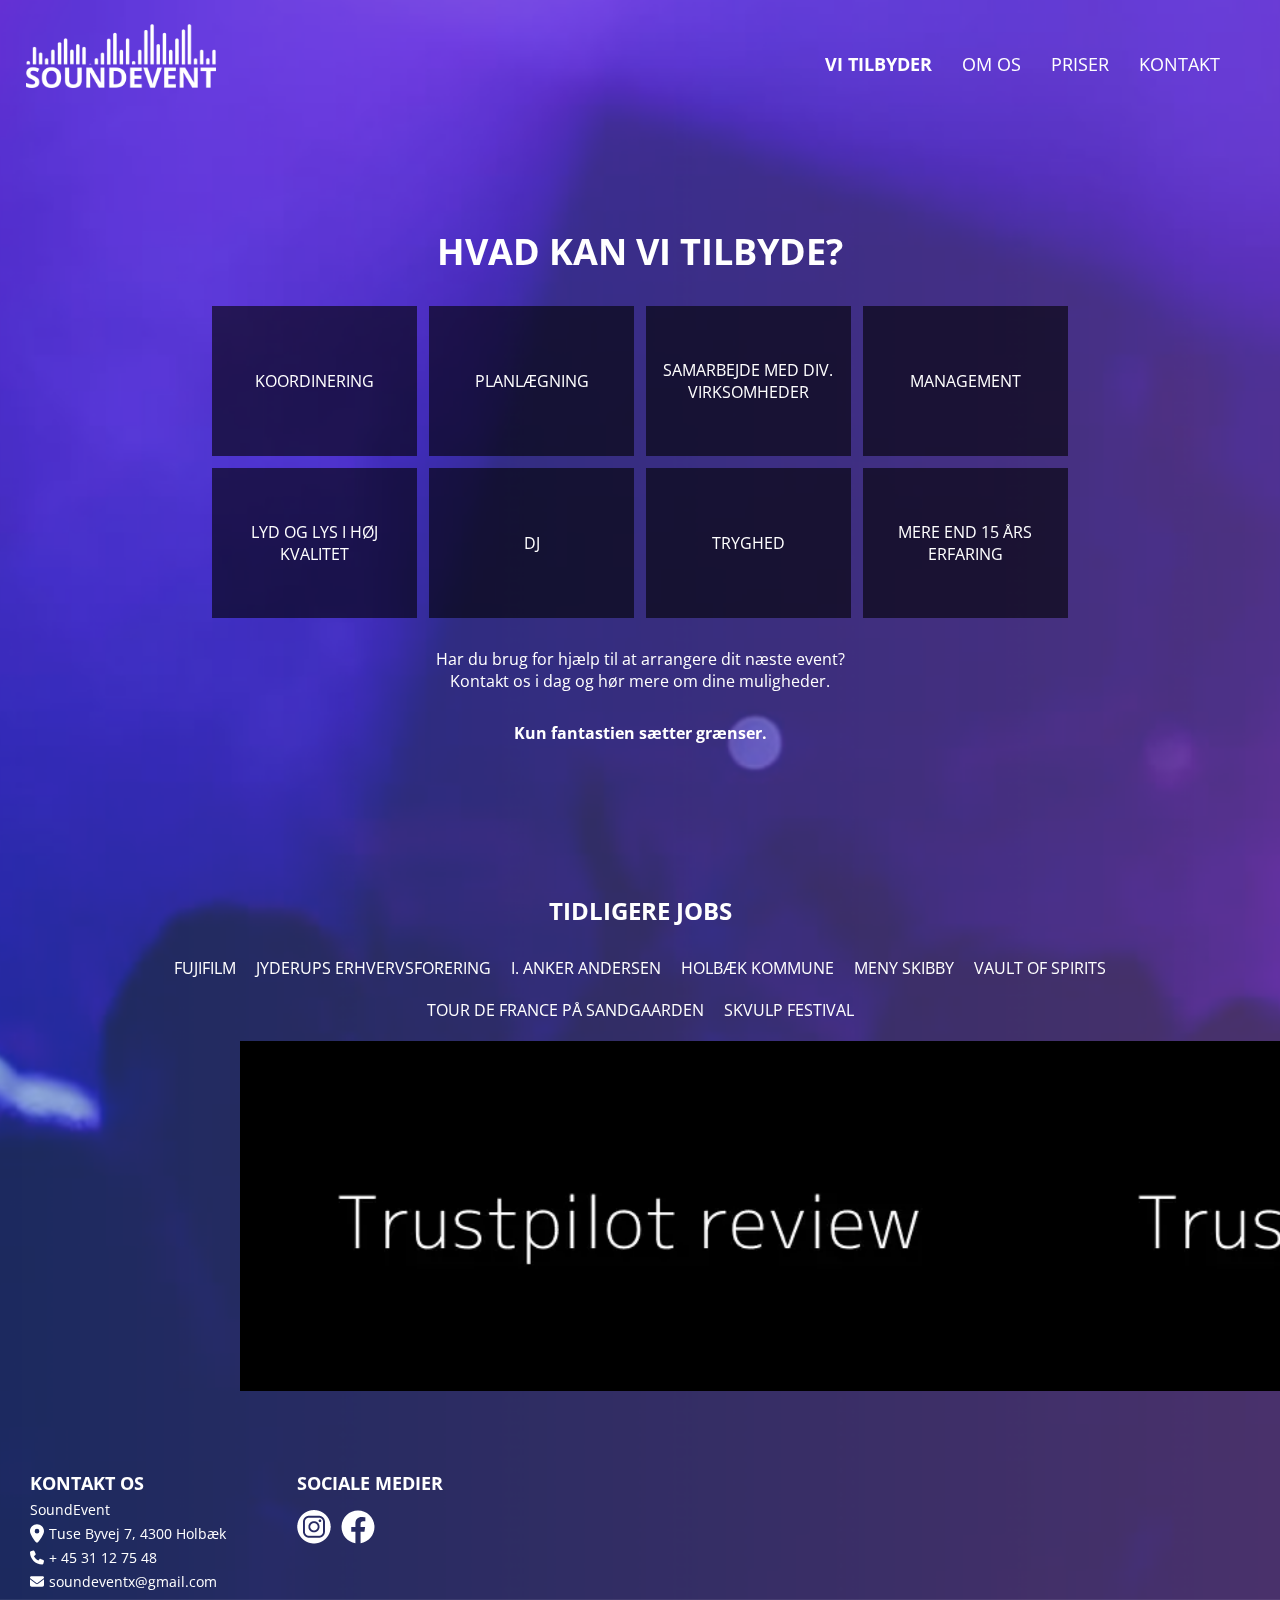
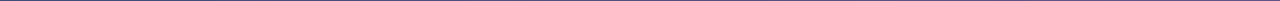
<file: local version/vi-tilbyder.html>
<!DOCTYPE html>
<html lang="da">

<head>
  <!-- Meta -->
  <meta charset="UTF-8">
  <meta http-equiv="X-UA-Compatible" content="IE=edge">
  <meta name="viewport" content="width=device-width, initial-scale=1.0">
  <title>Vi tilbyder - SoundEvent</title>
  <meta name="description"
    content="SoundEvents kerneopgave er at underholde jer. Med god musik, lyd og lys som kan sørge for i får den bedste fest!">

  <!-- Favicon -->
  <link rel="apple-touch-icon" sizes="180x180" href="../soundevent/assets/apple-touch-icon.png">
  <link rel="icon" type="image/png" sizes="32x32" href="../soundevent/assets/favicon-32x32.png">
  <link rel="icon" type="image/png" sizes="16x16" href="../soundevent/assets/favicon-16x16.png">
  <link rel="manifest" href="../soundevent/assets/site.webmanifest">
  <link rel="mask-icon" href="../soundevent/assets/safari-pinned-tab.svg" color="#5bbad5">
  <link rel="shortcut icon" href="../soundevent/assets/favicon.ico">
  <meta name="msapplication-TileColor" content="#da532c">
  <meta name="msapplication-TileImage" content="../soundevent/assets/mstile-144x144.png">
  <meta name="msapplication-config" content="../soundevent/assets/browserconfig.xml">
  <meta name="theme-color" content="#ffffff">
  <!-- CSS -->
  <link rel="stylesheet" href="../style.css">

  <!-- Font -->
  <link rel="preconnect" href="https://fonts.googleapis.com">
  <link rel="preconnect" href="https://fonts.gstatic.com" crossorigin>
  <link rel="preload" href="https://fonts.googleapis.com/css2?family=Open+Sans:wght@400;500;600;700;800&display=swap"
    as="style">
  <link rel="stylesheet"
    href="https://fonts.googleapis.com/css2?family=Open+Sans:wght@400;500;600;700;800&display=swap">


  <!-- Scripts -->
  <!-- JaveScript script -->
  <script type="text/javascript" src="../script.js"></script>

  <!-- Forbedring -->
  <script defer type="text/javascript" src="../review_slider.js"></script>
</head>

<body>

  <!-- Header - Indhold i toppen af hjemmesiden -->
  <header>

    <!-- Header i desktop udgaven af hjemmesiden -->
    <div id="desktop_header">
      <a href="index.html">
        <img src="../assets/SE_Logo_Hvid.webp" class="logo"
          alt="SoundEvents logo, som består af deres navn samt en lydbølge over navnet">
      </a>
      <nav>
        <a href="vi-tilbyder.html" class="active">VI TILBYDER</a>
        <a href="om-os.html">OM OS</a>
        <a href="priser-på-eventplanlægning.html">PRISER</a>
        <a href="kontakt.html">KONTAKT</a>
      </nav>
    </div>

    <!-- Header i mobil udgaven af hjemmesiden. Indeholder en "åben knap" til mobil overlay -->
    <div id="mobile_header">
      <img src="../assets/bars-solid.svg" id="open_button" onclick="mobileMenu()"
        alt="Et ikon som består af 3 vandrette strejer under hinanden">
    </div>

    <!-- Mobil overlay, som vises når man tykker på "åben knappen" -->
    <div id="mobile_overlay">
      <img src="../assets/xmark-solid.svg" id="close_button" onclick="mobileMenu()"
        alt="Et ikon som består af et kryds">
      <ul>
        <li>
          <a href="index.html">FORSIDE</a>
        </li>
        <li>
          <a href="vi-tilbyder.html">VI TILBYDER</a>
        </li>
        <li>
          <a href="om-os.html">OM OS</a>
        </li>
        <li>
          <a href="priser-på-eventplanlægning.html">PRISER</a>
        </li>
        <li>
          <a href="kontakt.html">KONTAKT</a>
        </li>
      </ul>
    </div>
  </header>
  <main id="offers">
    <!-- Bruges til at gøre baggrunds videoen mørker når man scroller -->
    <div id="background_darkener"></div>

    <!-- Indhold på "Vi tilbyder" siden -->
    <article>
      <section>
        <h1>HVAD KAN VI TILBYDE?</h1>
        <div id="slider">
          <div class="slider_box">
            <p>KOORDINERING</p>
          </div>
          <div class="slider_box">
            <p>PLANLÆGNING</p>
          </div>
          <div class="slider_box">
            <p>SAMARBEJDE MED DIV. VIRKSOMHEDER</p>
          </div>
          <div class="slider_box">
            <p>MANAGEMENT</p>
          </div>
          <div class="slider_box">
            <p>LYD OG LYS I HØJ KVALITET</p>
          </div>
          <div class="slider_box">
            <p>DJ</p>
          </div>
          <div class="slider_box">
            <p>TRYGHED</p>
          </div>
          <div class="slider_box">
            <p>MERE END 15 ÅRS ERFARING</p>
          </div>
        </div>
        <p>Har du brug for hjælp til at arrangere dit næste event?</p>
        <p>Kontakt os i dag og hør mere om dine muligheder.</p>
        <span>Kun fantastien sætter grænser.</span>
      </section>
      <section>
        <h2>TIDLIGERE JOBS</h2>
        <ul>
          <li>FUJIFILM</li>
          <li>JYDERUPS ERHVERVSFORERING</li>
          <li>I. ANKER ANDERSEN</li>
          <li>HOLBÆK KOMMUNE</li>
          <li>MENY SKIBBY</li>
          <li>VAULT OF SPIRITS</li>
          <li>TOUR DE FRANCE PÅ SANDGAARDEN</li>
          <li>SKVULP FESTIVAL</li>
        </ul>
      </section>
    </article>

    <!-- Forbedring  -->
    <div id="review_slider">
      <div class="slides">
        <img src="../assets/ffffff&text=Trustpilot+review.webp" alt="">
      </div>
      <div class="slides">
        <img src="../assets/ffffff&text=Trustpilot+review.webp" alt="">
      </div>
      <div class="slides">
        <img src="../assets/ffffff&text=Trustpilot+review.webp" alt="">
      </div>
      <div class="slides">
        <img src="../assets/ffffff&text=Trustpilot+review.webp" alt="">
      </div>
      <div class="slides">
        <img src="../assets/ffffff&text=Trustpilot+review.webp" alt="">
      </div>
      <div class="slides">
        <img src="../assets/ffffff&text=Trustpilot+review.webp" alt="">
      </div>
    </div>
  </main>

  <!-- Footer - Indhold i bunden af hjemmesiden  -->
  <footer>

    <!-- Indholdet i #footer_container er det generelle tekst i footer'en -->
    <div id="footer_container">
      <div id="contact_info">
        <p class="footer_title">Kontakt os</p>
        <p>SoundEvent</p>
        <span><img src="../assets/location-dot-solid.svg" alt="Et ikon af en lokation indikator">
          <p>Tuse Byvej 7, 4300 Holbæk</p>
        </span>
        <span> <img src="../assets/phone-solid.svg" alt="Et ikon af en telefon">
          <p> + 45 31 12 75 48
          </p>
        </span>
        <a href="mailto:soundeventx@gmail.com">
          <img src="../assets/envelope-solid.svg" alt="Et ikon af et brev"> soundeventx@gmail.com
        </a>
      </div>

      <div id="so_me">
        <p class="footer_title">Sociale Medier</p>
        <div>
          <a href="https://www.instagram.com/soundeventdk/" target="_blank">
            <img src="../assets/instagram v2.webp" alt="Instagrams logo">
          </a>
          <a href="https://www.facebook.com/SoundEventDK " target="_blank">
            <img src="../assets/facebook.svg" alt="Facebooks logo">
          </a>
        </div>
      </div>
    </div>
  </footer>
</body>

</html>
</file>
<file: style.css>
/* ----------------------- Wildcard / General ----------------------- */
* {
  margin: 0;
  padding: 0;
  color: white;
  font-family: 'Open Sans', sans-serif;
  list-style: none;
}

/* ----------------------- Body ----------------------- */
body {
  background-image: url("assets/Background_final.webp");
  background-repeat: no-repeat;
  background-size: cover;
  background-position: center;
}

/* ----------------------- Header ----------------------- */
/* ------------ General ------------ */
header {
  display: flex;
}

/* ------------ Desktop ------------ */
#desktop_header {
  width: 100vw;
  display: flex;
  align-items: center;
  justify-content: space-between;
  padding: 10px 60px 0 26px;
  height: 97px;
}

#desktop_header nav {
  display: flex;
  gap: 30px;
  margin-top: 10px;
}

#desktop_header nav a {
  font-size: 18px;
  text-decoration: none;
}

#desktop_header .logo {
  width: 190px;
}

.active {
  font-weight: bolder;
}

/* ------------ Mobile ------------ */
#mobile_header {
  display: none;
}

#open_button {
  width: 38px;
  margin: 16px 16px 16px 0;
}

#close_button {
  position: absolute;
  top: 10px;
  right: 15px;
  width: 38px;
}

#mobile_overlay {
  height: 100%;
  width: 0;
  position: fixed;
  z-index: 1;
  left: 0;
  top: 0;
  background: linear-gradient(180deg, rgba(24, 1, 72, 1) 25%, rgba(0, 0, 0, 1) 100%);
  overflow-x: hidden;
  transition: 0.5s;
}

#mobile_overlay a {
  padding: 8px;
  text-decoration: none;
  font-size: 32px;
  display: block;
}

#mobile_overlay ul {
  display: flex;
  flex-direction: column;
  align-items: center;
  position: relative;
  top: 20%;
  gap: 30px;
}

/* ----------------------- Main ----------------------- */
/* ------------ General ------------ */
main {
  min-height: calc(100vh - 97px);
  display: flex;
  flex-direction: column;
  align-items: center;
}

#bg_video {
  width: 100vw;
  height: 100vh;
  object-fit: cover;
  position: fixed;
  left: 0;
  right: 0;
  top: 0;
  bottom: 0;
  z-index: -2;
}

#background_darkener {
  width: 100vw;
  height: 100vh;
  background-color: rgba(0, 0, 0, 0);
  position: fixed;
  left: 0;
  right: 0;
  top: 0;
  bottom: 0;
  z-index: -1;
}

h1 {
  font-size: 36px;
  font-weight: bold;
}

article {
  max-width: 80vw;
  display: flex;
}

/* ------------ Frontpage ------------ */
#logo_main {
  margin-top: 250px;
  max-width: 510px;
  width: 90vw;
  height: auto;
}

#mobile_nav_frontpage {
  display: none;
}

/* ------------ Vi tilbyder ------------ */
#offers article {
  flex-direction: column;
  margin-top: 120px;
  gap: 150px;
}

#offers article section:first-of-type {
  text-align: center;
}

#offers article section h1,
#offers article section h2 {
  margin-bottom: 30px;
}

#slider {
  display: flex;
  flex-wrap: wrap;
  justify-content: center;
  width: 100%;
  gap: 12px;
  margin-bottom: 30px;
}

.slider_box {
  display: flex;
  align-items: center;
  justify-content: center;
  min-width: 140px;
  width: 20%;
  height: 150px;
  background-color: rgba(0, 0, 0, 0.6);
}

.slider_box p {
  padding: 0 10px;
}

#offers article section span {
  display: inline-block;
  font-weight: bold;
  margin-top: 30px;
}

#offers article section:last-of-type {
  text-align: center;
}

#offers article section ul {
  display: flex;
  justify-content: center;
  flex-wrap: wrap;
  gap: 20px;
}

#review_slider {
  margin-top: 20px;
  width: 100%;
  height: 350px;
  display: flex;
  justify-content: center;
  align-items: center;
  position: relative;
  overflow: hidden;
}

.slides {
  width: 100%;
  max-width: 800px;
  height: auto;
  position: absolute;
  transition: all 0.5s;
  z-index: -1;
}

.slides img {
  width: 100%;
  height: 100%;
  object-fit: cover;
}



/* ------------ Om os ------------ */
#about_us {
  flex-direction: column;
  align-items: center;
  gap: 20px;
  margin-top: 120px;
  width: 650px;
}

#about_us span p {
  font-size: 19px;
  font-weight: bold;
}

#about_us div {
  display: flex;
  width: 100%;
  justify-content: space-between;
}

#about_us div img {
  width: 47%;
  height: auto;
}

/* ------------ Priser ------------ */
#prices h1 {
  margin-top: 120px;
  margin-bottom: 35px;
}

#prices article {
  width: 100%;
  align-items: center;
  justify-content: space-evenly;
  gap: 30px;
  margin-bottom: 24px;
}

#prices article section {
  display: flex;
  flex-direction: column;
  align-items: center;
  justify-content: space-evenly;
  max-width: 304px;
  min-width: 200px;
  height: 392px;
  background-color: rgba(0, 0, 0, 60%);
  padding: 0 5px;
}

#prices article section h2 {
  font-size: 28px;
  margin-bottom: 10px;
}

#prices article section p {
  text-align: center;
}

#prices article section span {
  font-size: 24px;
  font-weight: 900;
  color: #8136B6;
}

#prices article section a {
  width: 214px;
  text-align: center;
  background-color: rgba(100, 100, 100, 22%);
  padding: 12.8px 0;
  text-decoration: none;
  margin-top: -21px;
  font-size: 17px;
}

#price_info {
  font-size: 18px;
  font-weight: normal;
  max-width: 80vw;
  text-align: center;
}

#prices span {
  font-size: 12px;
}

/* ------------ Kontakt ------------ */
#contact {
  margin-top: 120px;
}

#contact section h1 {
  text-align: center;
}

#contact section div {
  margin-top: 123px;
}

#contact p {
  font-size: 20px;
}

#contact a {
  font-size: 20px;
  text-decoration: none;
}

#contact span,
#contact a {
  display: flex;
}

#contact img {
  width: 20px;
  margin-right: 5px;
}

/* ----------------------- Footer ----------------------- */
footer {
  display: flex;
  margin-top: 80px;
  padding-bottom: 10px;
}

#footer_container {
  width: 100%;
  display: flex;
  padding-left: 30px;
  gap: 71px;
}

#contact_info,
#so_me {
  display: flex;
  flex-direction: column;
  gap: 5px;
}

.footer_title {
  font-size: 18px;
  font-weight: bolder;
  text-transform: uppercase;
}

footer p,
footer a {
  font-size: 14px;
  text-decoration: none;
}

#contact_info span,
#contact_info a {
  display: flex;
}

#contact_info img {
  width: 14px;
  margin-right: 5px;
}

#so_me div {
  display: flex;
  gap: 10px;
  margin-top: 10px;
}

#so_me div img {
  height: auto;
  width: 34px;
}

/* ----------------------- Media queries ----------------------- */
@media screen and (max-width: 768px) {

  /* ----------------------- Header ----------------------- */
  header {
    flex-direction: row-reverse;
    position: fixed;
    right: 0px;
    background-color: rgba(0, 0, 0, 0.7);
    width: 100vw;
  }

  #desktop_header {
    display: none;
  }

  #mobile_header {
    display: flex;
  }

  /* ----------------------- Main ----------------------- */
  main {
    min-height: 90vh;
    padding-top: 50px;
  }

  h1 {
    font-size: clamp(22px, 5.5vw, 40px);
  }

  /* ------------ Frontpage ------------ */
  #logo_main {
    margin: 154px 0 96px 0;
  }

  #mobile_nav_frontpage {
    display: flex;
    flex-direction: column;
    gap: 38px;
  }

  #mobile_nav_frontpage a {
    text-decoration: none;
    background-color: rgba(106, 106, 106, 31%);
    font-size: 22px;
    font-weight: 600;
    max-width: 313px;
    width: 90vw;
    padding: 10.5px 0;
    text-align: center;
  }

  /* ------------ Vi tilbyder ------------ */
  .slider_box {
    width: 230px;
    height: 130px;
  }

  /* ------------ Om os ------------ */
  #about_us div {
    flex-direction: column;
    gap: 10px;
    align-items: center;
  }

  #about_us div img {
    width: 100%;
    max-width: 430px;
  }

  /* ------------ Priser ------------ */
  #prices article {
    flex-direction: column;
    gap: 29px;
  }

  #prices article section {
    min-width: 269px;
  }

  /* ------------ Kontakt ------------ */
  #contact p {
    font-size: clamp(15px, 3.5vw, 24px);
  }

  /* ----------------------- Footer ----------------------- */
  footer {
    flex-direction: column;
  }

  #footer_container {
    width: auto;
    flex-direction: column;
    align-items: flex-start;
    gap: 30px;
    padding-left: 15px;
  }
}
</file>
